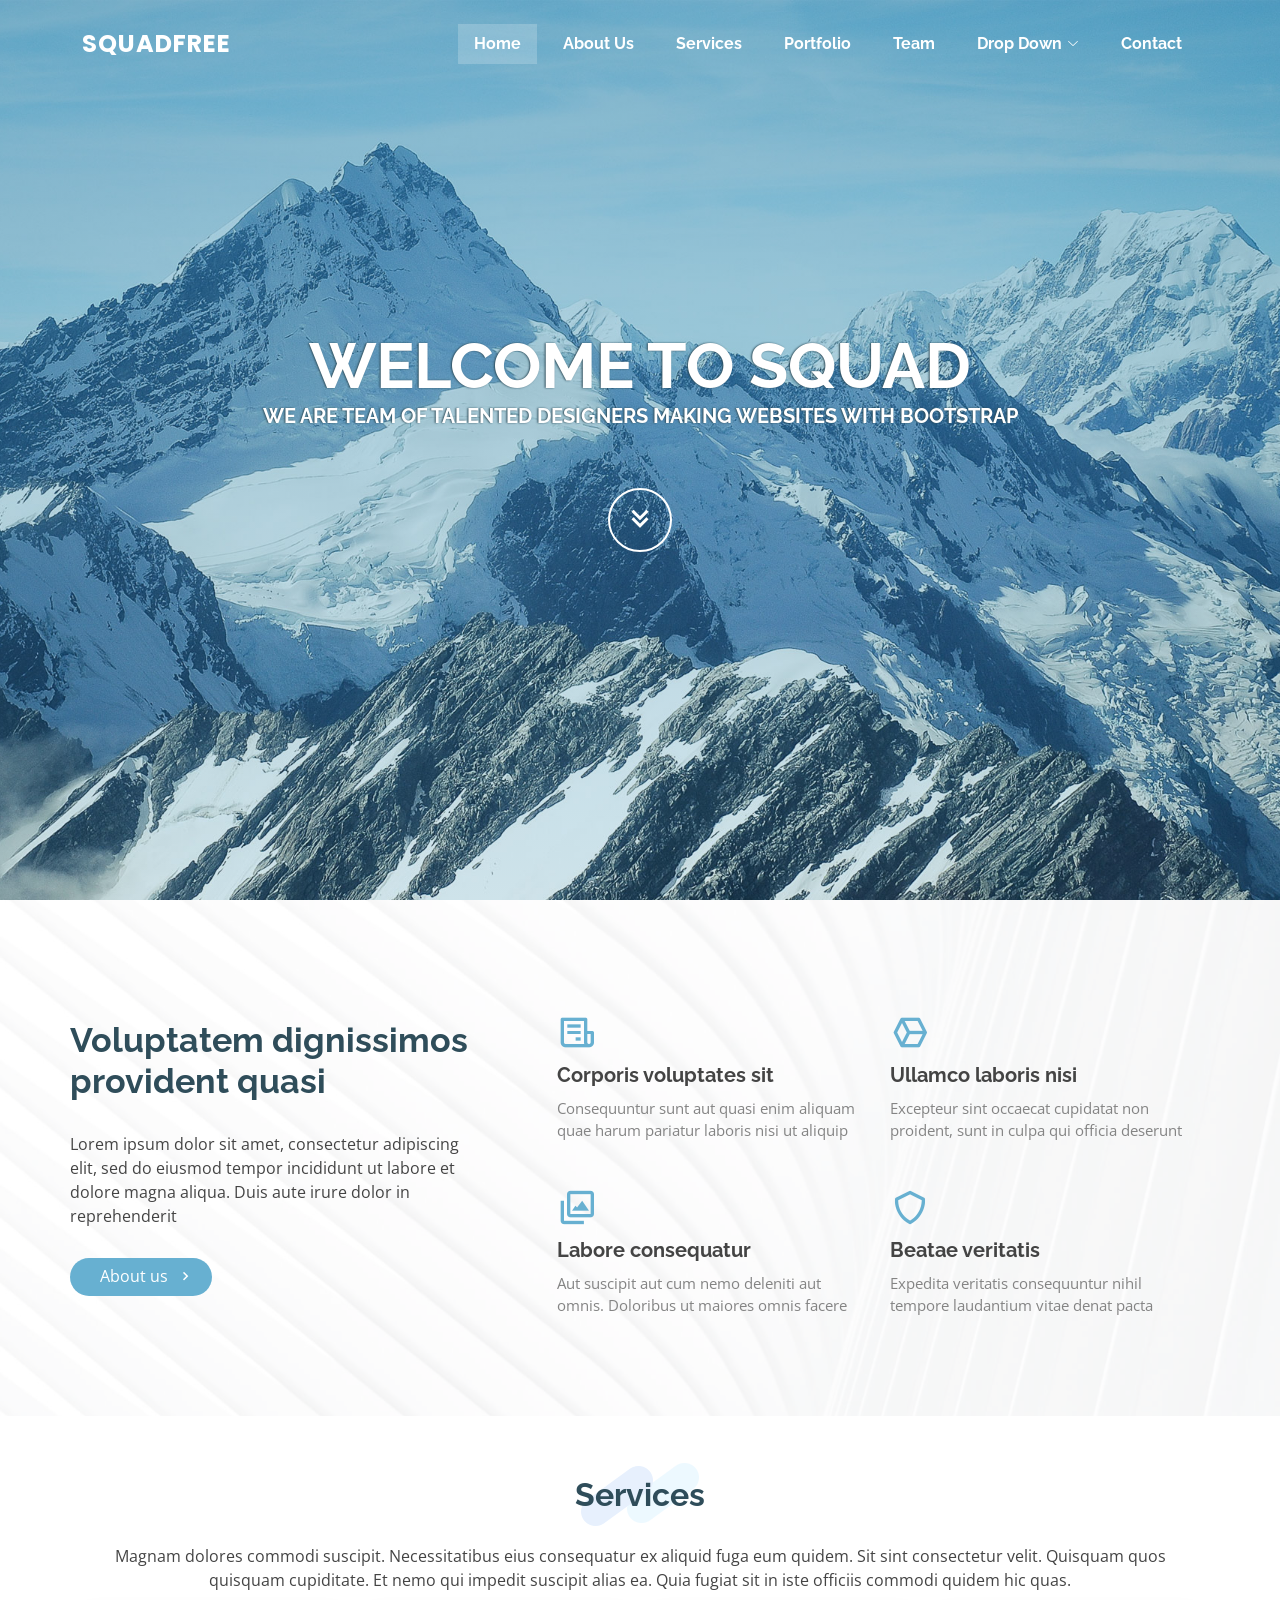
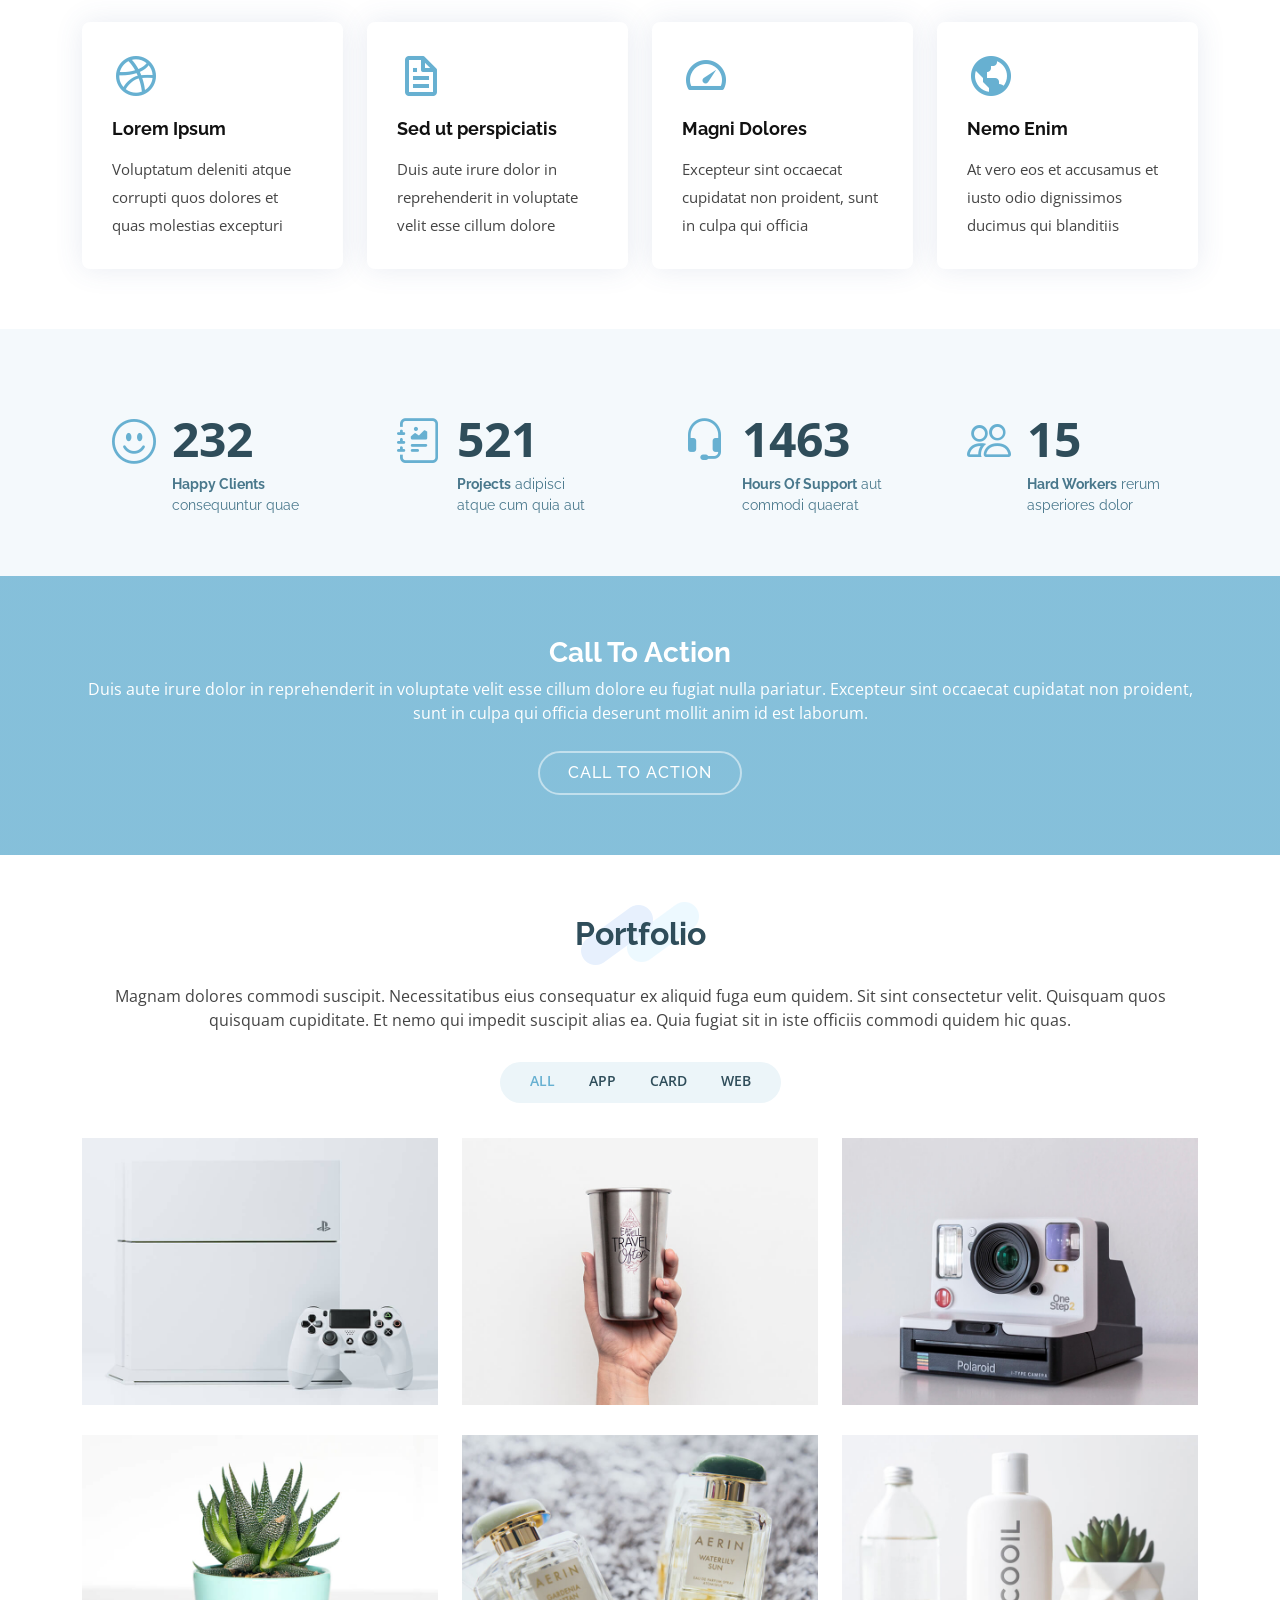
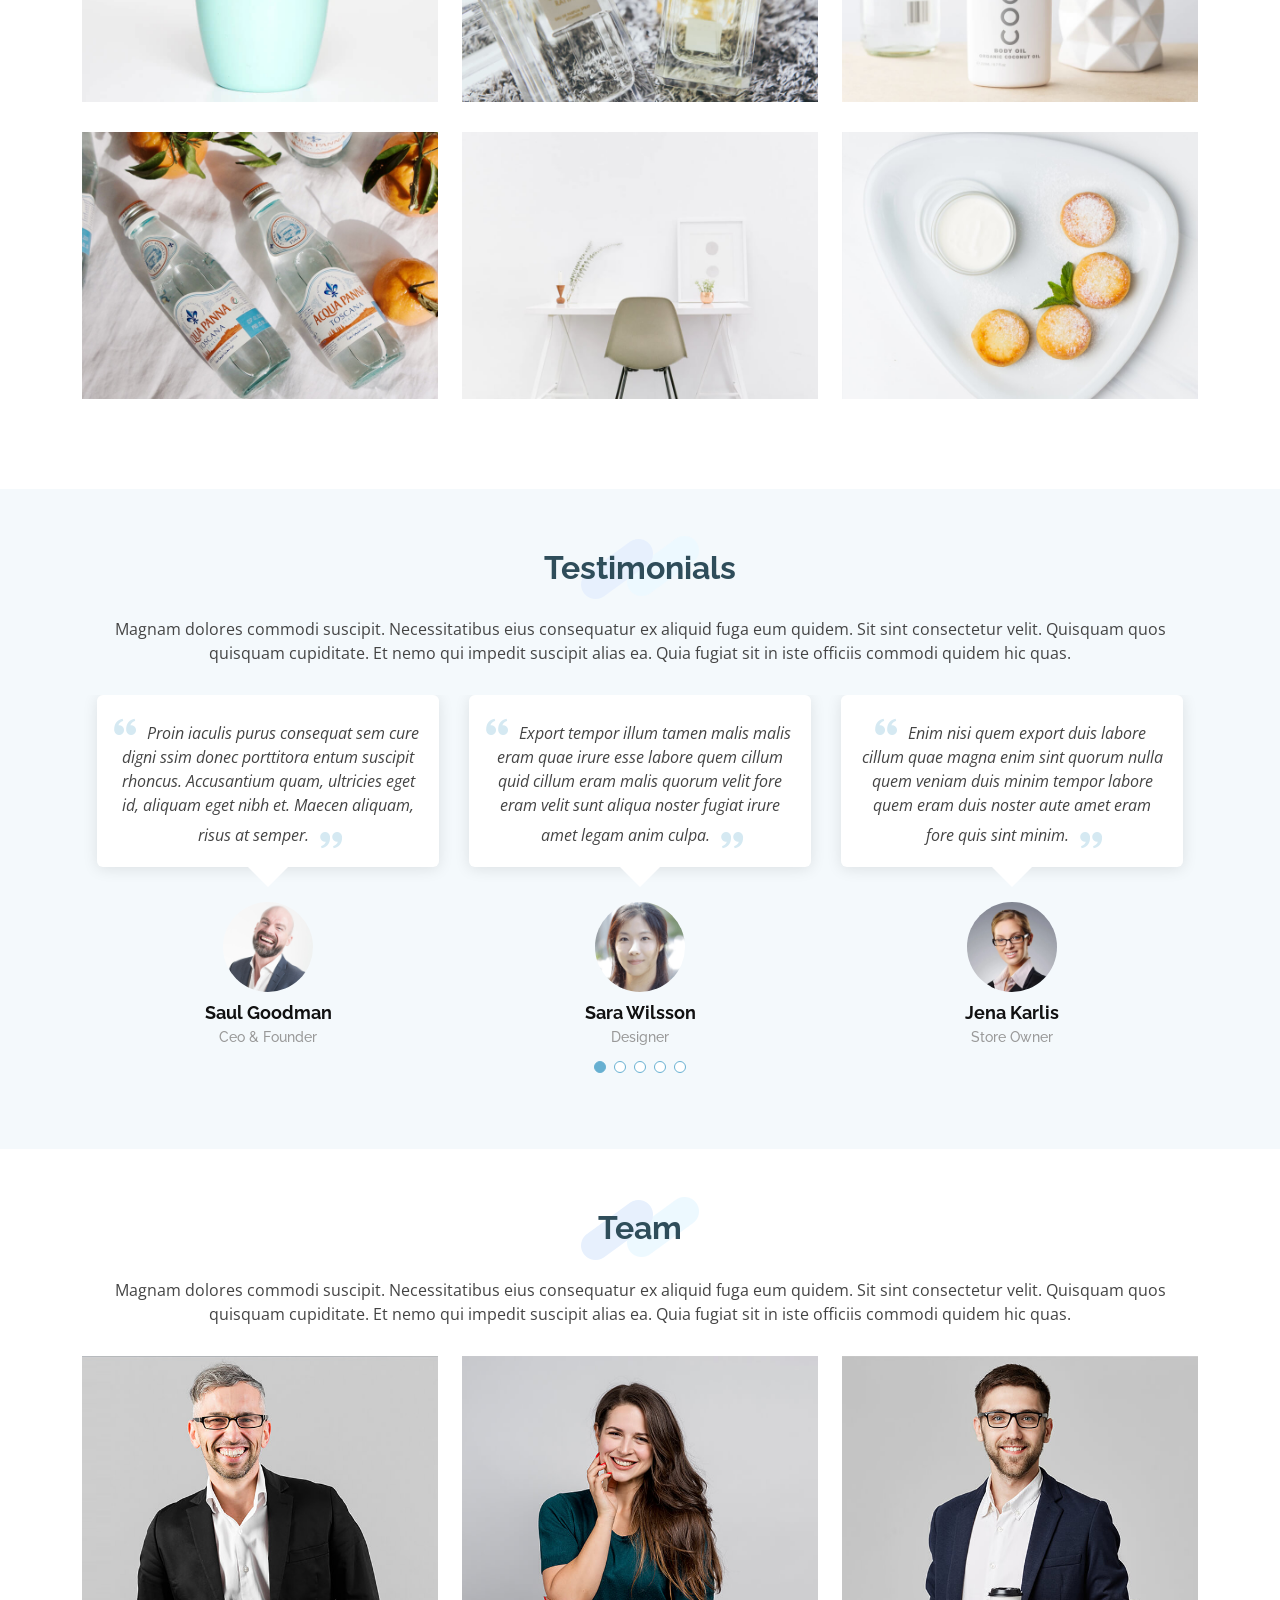
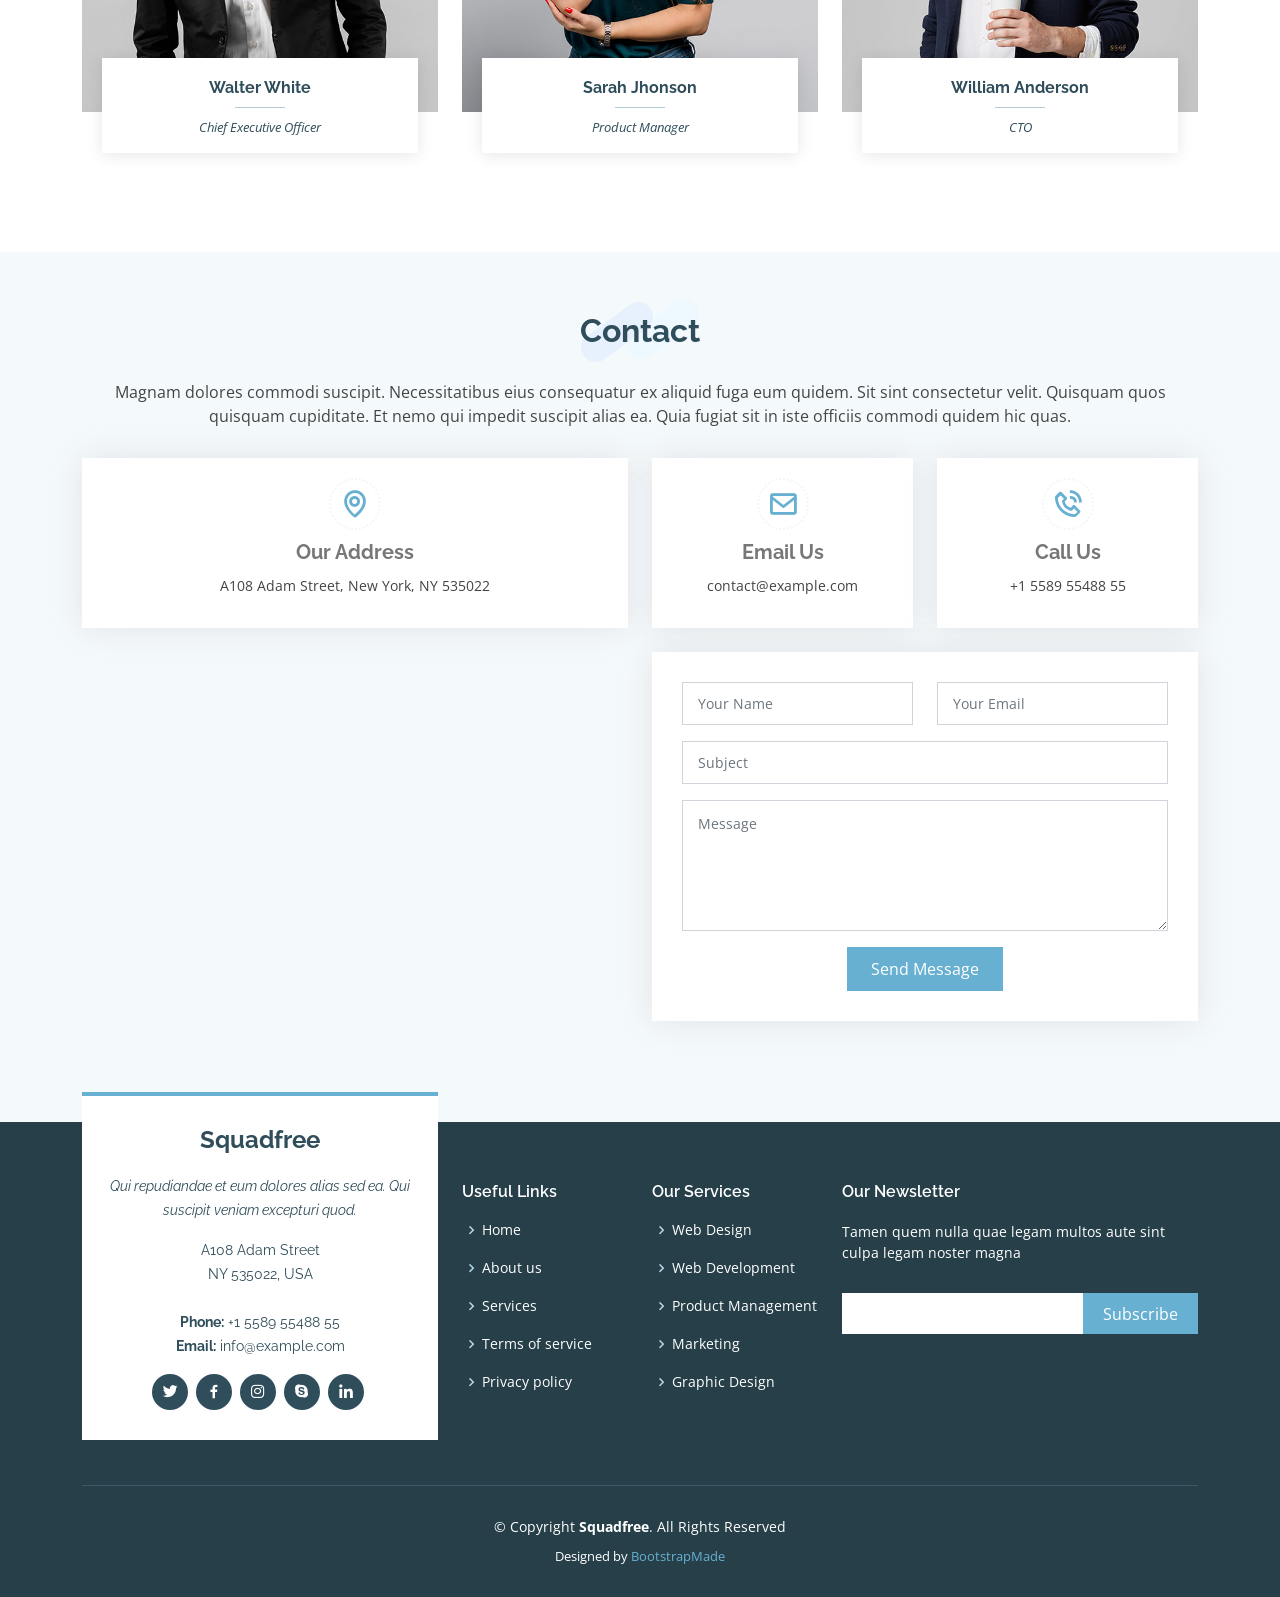
<file: resources/views/temp/index.html>
<!DOCTYPE html>
<html lang="en">

<head>
  <meta charset="utf-8">
  <meta content="width=device-width, initial-scale=1.0" name="viewport">

  <title>Squadfree Bootstrap Template - Index</title>
  <meta content="" name="description">
  <meta content="" name="keywords">

  <!-- Favicons -->
  <link href="assets/img/favicon.png" rel="icon">
  <link href="assets/img/apple-touch-icon.png" rel="apple-touch-icon">

  <!-- Google Fonts -->
  <link href="https://fonts.googleapis.com/css?family=Open+Sans:300,300i,400,400i,600,600i,700,700i|Raleway:300,300i,400,400i,500,500i,600,600i,700,700i|Poppins:300,300i,400,400i,500,500i,600,600i,700,700i" rel="stylesheet">

  <!-- Vendor CSS Files -->
  <link href="assets/vendor/aos/aos.css" rel="stylesheet">
  <link href="assets/vendor/bootstrap/css/bootstrap.min.css" rel="stylesheet">
  <link href="assets/vendor/bootstrap-icons/bootstrap-icons.css" rel="stylesheet">
  <link href="assets/vendor/boxicons/css/boxicons.min.css" rel="stylesheet">
  <link href="assets/vendor/glightbox/css/glightbox.min.css" rel="stylesheet">
  <link href="assets/vendor/swiper/swiper-bundle.min.css" rel="stylesheet">

  <!-- Template Main CSS File -->
  <link href="assets/css/style.css" rel="stylesheet">

  <!-- =======================================================
  * Template Name: Squadfree - v4.5.0
  * Template URL: https://bootstrapmade.com/squadfree-free-bootstrap-template-creative/
  * Author: BootstrapMade.com
  * License: https://bootstrapmade.com/license/
  ======================================================== -->
</head>

<body>

  <!-- ======= Header ======= -->
  <header id="header" class="fixed-top header-transparent">
    <div class="container d-flex align-items-center justify-content-between">

      <div class="logo">
        <h1 class="text-light"><a href="index.html"><span>Squadfree</span></a></h1>
        <!-- Uncomment below if you prefer to use an image logo -->
        <!-- <a href="index.html"><img src="assets/img/logo.png" alt="" class="img-fluid"></a>-->
      </div>

      <nav id="navbar" class="navbar">
        <ul>
          <li><a class="nav-link scrollto active" href="#hero">Home</a></li>
          <li><a class="nav-link scrollto" href="#about">About Us</a></li>
          <li><a class="nav-link scrollto" href="#services">Services</a></li>
          <li><a class="nav-link scrollto" href="#portfolio">Portfolio</a></li>
          <li><a class="nav-link scrollto" href="#team">Team</a></li>
          <li class="dropdown"><a href="#"><span>Drop Down</span> <i class="bi bi-chevron-down"></i></a>
            <ul>
              <li><a href="#">Drop Down 1</a></li>
              <li class="dropdown"><a href="#"><span>Deep Drop Down</span> <i class="bi bi-chevron-right"></i></a>
                <ul>
                  <li><a href="#">Deep Drop Down 1</a></li>
                  <li><a href="#">Deep Drop Down 2</a></li>
                  <li><a href="#">Deep Drop Down 3</a></li>
                  <li><a href="#">Deep Drop Down 4</a></li>
                  <li><a href="#">Deep Drop Down 5</a></li>
                </ul>
              </li>
              <li><a href="#">Drop Down 2</a></li>
              <li><a href="#">Drop Down 3</a></li>
              <li><a href="#">Drop Down 4</a></li>
            </ul>
          </li>
          <li><a class="nav-link scrollto" href="#contact">Contact</a></li>
        </ul>
        <i class="bi bi-list mobile-nav-toggle"></i>
      </nav><!-- .navbar -->

    </div>
  </header><!-- End Header -->

  <!-- ======= Hero Section ======= -->
  <section id="hero">
    <div class="hero-container" data-aos="fade-up">
      <h1>Welcome to Squad</h1>
      <h2>We are team of talented designers making websites with Bootstrap</h2>
      <a href="#about" class="btn-get-started scrollto"><i class="bx bx-chevrons-down"></i></a>
    </div>
  </section><!-- End Hero -->

  <main id="main">

    <!-- ======= About Section ======= -->
    <section id="about" class="about">
      <div class="container">

        <div class="row no-gutters">
          <div class="content col-xl-5 d-flex align-items-stretch" data-aos="fade-up">
            <div class="content">
              <h3>Voluptatem dignissimos provident quasi</h3>
              <p>
                Lorem ipsum dolor sit amet, consectetur adipiscing elit, sed do eiusmod tempor incididunt ut labore et dolore magna aliqua. Duis aute irure dolor in reprehenderit
              </p>
              <a href="#" class="about-btn">About us <i class="bx bx-chevron-right"></i></a>
            </div>
          </div>
          <div class="col-xl-7 d-flex align-items-stretch">
            <div class="icon-boxes d-flex flex-column justify-content-center">
              <div class="row">
                <div class="col-md-6 icon-box" data-aos="fade-up" data-aos-delay="100">
                  <i class="bx bx-receipt"></i>
                  <h4>Corporis voluptates sit</h4>
                  <p>Consequuntur sunt aut quasi enim aliquam quae harum pariatur laboris nisi ut aliquip</p>
                </div>
                <div class="col-md-6 icon-box" data-aos="fade-up" data-aos-delay="200">
                  <i class="bx bx-cube-alt"></i>
                  <h4>Ullamco laboris nisi</h4>
                  <p>Excepteur sint occaecat cupidatat non proident, sunt in culpa qui officia deserunt</p>
                </div>
                <div class="col-md-6 icon-box" data-aos="fade-up" data-aos-delay="300">
                  <i class="bx bx-images"></i>
                  <h4>Labore consequatur</h4>
                  <p>Aut suscipit aut cum nemo deleniti aut omnis. Doloribus ut maiores omnis facere</p>
                </div>
                <div class="col-md-6 icon-box" data-aos="fade-up" data-aos-delay="400">
                  <i class="bx bx-shield"></i>
                  <h4>Beatae veritatis</h4>
                  <p>Expedita veritatis consequuntur nihil tempore laudantium vitae denat pacta</p>
                </div>
              </div>
            </div><!-- End .content-->
          </div>
        </div>

      </div>
    </section><!-- End About Section -->

    <!-- ======= Services Section ======= -->
    <section id="services" class="services">
      <div class="container">

        <div class="section-title" data-aos="fade-in" data-aos-delay="100">
          <h2>Services</h2>
          <p>Magnam dolores commodi suscipit. Necessitatibus eius consequatur ex aliquid fuga eum quidem. Sit sint consectetur velit. Quisquam quos quisquam cupiditate. Et nemo qui impedit suscipit alias ea. Quia fugiat sit in iste officiis commodi quidem hic quas.</p>
        </div>

        <div class="row">
          <div class="col-md-6 col-lg-3 d-flex align-items-stretch mb-5 mb-lg-0">
            <div class="icon-box" data-aos="fade-up">
              <div class="icon"><i class="bx bxl-dribbble"></i></div>
              <h4 class="title"><a href="">Lorem Ipsum</a></h4>
              <p class="description">Voluptatum deleniti atque corrupti quos dolores et quas molestias excepturi</p>
            </div>
          </div>

          <div class="col-md-6 col-lg-3 d-flex align-items-stretch mb-5 mb-lg-0">
            <div class="icon-box" data-aos="fade-up" data-aos-delay="100">
              <div class="icon"><i class="bx bx-file"></i></div>
              <h4 class="title"><a href="">Sed ut perspiciatis</a></h4>
              <p class="description">Duis aute irure dolor in reprehenderit in voluptate velit esse cillum dolore</p>
            </div>
          </div>

          <div class="col-md-6 col-lg-3 d-flex align-items-stretch mb-5 mb-lg-0">
            <div class="icon-box" data-aos="fade-up" data-aos-delay="200">
              <div class="icon"><i class="bx bx-tachometer"></i></div>
              <h4 class="title"><a href="">Magni Dolores</a></h4>
              <p class="description">Excepteur sint occaecat cupidatat non proident, sunt in culpa qui officia</p>
            </div>
          </div>

          <div class="col-md-6 col-lg-3 d-flex align-items-stretch mb-5 mb-lg-0">
            <div class="icon-box" data-aos="fade-up" data-aos-delay="300">
              <div class="icon"><i class="bx bx-world"></i></div>
              <h4 class="title"><a href="">Nemo Enim</a></h4>
              <p class="description">At vero eos et accusamus et iusto odio dignissimos ducimus qui blanditiis</p>
            </div>
          </div>

        </div>

      </div>
    </section><!-- End Services Section -->

    <!-- ======= Counts Section ======= -->
    <section id="counts" class="counts  section-bg">
      <div class="container">

        <div class="row no-gutters">

          <div class="col-lg-3 col-md-6 d-md-flex align-items-md-stretch">
            <div class="count-box">
              <i class="bi bi-emoji-smile"></i>
              <span data-purecounter-start="0" data-purecounter-end="232" data-purecounter-duration="1" class="purecounter"></span>
              <p><strong>Happy Clients</strong> consequuntur quae</p>
            </div>
          </div>

          <div class="col-lg-3 col-md-6 d-md-flex align-items-md-stretch">
            <div class="count-box">
              <i class="bi bi-journal-richtext"></i>
              <span data-purecounter-start="0" data-purecounter-end="521" data-purecounter-duration="1" class="purecounter"></span>
              <p><strong>Projects</strong> adipisci atque cum quia aut</p>
            </div>
          </div>

          <div class="col-lg-3 col-md-6 d-md-flex align-items-md-stretch">
            <div class="count-box">
              <i class="bi bi-headset"></i>
              <span data-purecounter-start="0" data-purecounter-end="1463" data-purecounter-duration="1" class="purecounter"></span>
              <p><strong>Hours Of Support</strong> aut commodi quaerat</p>
            </div>
          </div>

          <div class="col-lg-3 col-md-6 d-md-flex align-items-md-stretch">
            <div class="count-box">
              <i class="bi bi-people"></i>
              <span data-purecounter-start="0" data-purecounter-end="15" data-purecounter-duration="1" class="purecounter"></span>
              <p><strong>Hard Workers</strong> rerum asperiores dolor</p>
            </div>
          </div>

        </div>

      </div>
    </section><!-- End Counts Section -->

    <!-- ======= Cta Section ======= -->
    <section id="cta" class="cta">
      <div class="container" data-aos="zoom-in">

        <div class="text-center">
          <h3>Call To Action</h3>
          <p> Duis aute irure dolor in reprehenderit in voluptate velit esse cillum dolore eu fugiat nulla pariatur. Excepteur sint occaecat cupidatat non proident, sunt in culpa qui officia deserunt mollit anim id est laborum.</p>
          <a class="cta-btn" href="#">Call To Action</a>
        </div>

      </div>
    </section><!-- End Cta Section -->

    <!-- ======= Portfolio Section ======= -->
    <section id="portfolio" class="portfolio">
      <div class="container">

        <div class="section-title" data-aos="fade-in" data-aos-delay="100">
          <h2>Portfolio</h2>
          <p>Magnam dolores commodi suscipit. Necessitatibus eius consequatur ex aliquid fuga eum quidem. Sit sint consectetur velit. Quisquam quos quisquam cupiditate. Et nemo qui impedit suscipit alias ea. Quia fugiat sit in iste officiis commodi quidem hic quas.</p>
        </div>

        <div class="row" data-aos="fade-in">
          <div class="col-lg-12 d-flex justify-content-center">
            <ul id="portfolio-flters">
              <li data-filter="*" class="filter-active">All</li>
              <li data-filter=".filter-app">App</li>
              <li data-filter=".filter-card">Card</li>
              <li data-filter=".filter-web">Web</li>
            </ul>
          </div>
        </div>

        <div class="row portfolio-container" data-aos="fade-up">

          <div class="col-lg-4 col-md-6 portfolio-item filter-app">
            <div class="portfolio-wrap">
              <img src="assets/img/portfolio/portfolio-1.jpg" class="img-fluid" alt="">
              <div class="portfolio-links">
                <a href="assets/img/portfolio/portfolio-1.jpg" data-gallery="portfolioGallery" class="portfolio-lightbox" title="App 1"><i class="bx bx-plus"></i></a>
                <a href="portfolio-details.html" title="More Details"><i class="bx bx-link"></i></a>
              </div>
            </div>
          </div>

          <div class="col-lg-4 col-md-6 portfolio-item filter-web">
            <div class="portfolio-wrap">
              <img src="assets/img/portfolio/portfolio-2.jpg" class="img-fluid" alt="">
              <div class="portfolio-links">
                <a href="assets/img/portfolio/portfolio-2.jpg" data-gallery="portfolioGallery" class="portfolio-lightbox" title="Web 3"><i class="bx bx-plus"></i></a>
                <a href="portfolio-details.html" title="More Details"><i class="bx bx-link"></i></a>
              </div>
            </div>
          </div>

          <div class="col-lg-4 col-md-6 portfolio-item filter-app">
            <div class="portfolio-wrap">
              <img src="assets/img/portfolio/portfolio-3.jpg" class="img-fluid" alt="">
              <div class="portfolio-links">
                <a href="assets/img/portfolio/portfolio-3.jpg" data-gallery="portfolioGallery" class="portfolio-lightbox" title="App 2"><i class="bx bx-plus"></i></a>
                <a href="portfolio-details.html" title="More Details"><i class="bx bx-link"></i></a>
              </div>
            </div>
          </div>

          <div class="col-lg-4 col-md-6 portfolio-item filter-card">
            <div class="portfolio-wrap">
              <img src="assets/img/portfolio/portfolio-4.jpg" class="img-fluid" alt="">
              <div class="portfolio-links">
                <a href="assets/img/portfolio/portfolio-4.jpg" data-gallery="portfolioGallery" class="portfolio-lightbox" title="Card 2"><i class="bx bx-plus"></i></a>
                <a href="portfolio-details.html" title="More Details"><i class="bx bx-link"></i></a>
              </div>
            </div>
          </div>

          <div class="col-lg-4 col-md-6 portfolio-item filter-web">
            <div class="portfolio-wrap">
              <img src="assets/img/portfolio/portfolio-5.jpg" class="img-fluid" alt="">
              <div class="portfolio-links">
                <a href="assets/img/portfolio/portfolio-5.jpg" data-gallery="portfolioGallery" class="portfolio-lightbox" title="Web 2"><i class="bx bx-plus"></i></a>
                <a href="portfolio-details.html" title="More Details"><i class="bx bx-link"></i></a>
              </div>
            </div>
          </div>

          <div class="col-lg-4 col-md-6 portfolio-item filter-app">
            <div class="portfolio-wrap">
              <img src="assets/img/portfolio/portfolio-6.jpg" class="img-fluid" alt="">
              <div class="portfolio-links">
                <a href="assets/img/portfolio/portfolio-6.jpg" data-gallery="portfolioGallery" class="portfolio-lightbox" title="App 3"><i class="bx bx-plus"></i></a>
                <a href="portfolio-details.html" title="More Details"><i class="bx bx-link"></i></a>
              </div>
            </div>
          </div>

          <div class="col-lg-4 col-md-6 portfolio-item filter-card">
            <div class="portfolio-wrap">
              <img src="assets/img/portfolio/portfolio-7.jpg" class="img-fluid" alt="">
              <div class="portfolio-links">
                <a href="assets/img/portfolio/portfolio-7.jpg" data-gallery="portfolioGallery" class="portfolio-lightbox" title="Card 1"><i class="bx bx-plus"></i></a>
                <a href="portfolio-details.html" title="More Details"><i class="bx bx-link"></i></a>
              </div>
            </div>
          </div>

          <div class="col-lg-4 col-md-6 portfolio-item filter-card">
            <div class="portfolio-wrap">
              <img src="assets/img/portfolio/portfolio-8.jpg" class="img-fluid" alt="">
              <div class="portfolio-links">
                <a href="assets/img/portfolio/portfolio-8.jpg" data-gallery="portfolioGallery" class="portfolio-lightbox" title="Card 3"><i class="bx bx-plus"></i></a>
                <a href="portfolio-details.html" title="More Details"><i class="bx bx-link"></i></a>
              </div>
            </div>
          </div>

          <div class="col-lg-4 col-md-6 portfolio-item filter-web">
            <div class="portfolio-wrap">
              <img src="assets/img/portfolio/portfolio-9.jpg" class="img-fluid" alt="">
              <div class="portfolio-links">
                <a href="assets/img/portfolio/portfolio-9.jpg" data-gallery="portfolioGallery" class="portfolio-lightbox" title="Web 3"><i class="bx bx-plus"></i></a>
                <a href="portfolio-details.html" title="More Details"><i class="bx bx-link"></i></a>
              </div>
            </div>
          </div>

        </div>

      </div>
    </section><!-- End Portfolio Section -->

    <!-- ======= Testimonials Section ======= -->
    <section id="testimonials" class="testimonials section-bg">
      <div class="container">

        <div class="section-title" data-aos="fade-in" data-aos-delay="100">
          <h2>Testimonials</h2>
          <p>Magnam dolores commodi suscipit. Necessitatibus eius consequatur ex aliquid fuga eum quidem. Sit sint consectetur velit. Quisquam quos quisquam cupiditate. Et nemo qui impedit suscipit alias ea. Quia fugiat sit in iste officiis commodi quidem hic quas.</p>
        </div>

        <div class="testimonials-slider swiper" data-aos="fade-up" data-aos-delay="100">
          <div class="swiper-wrapper">

            <div class="swiper-slide">
              <div class="testimonial-item">
                <p>
                  <i class="bx bxs-quote-alt-left quote-icon-left"></i>
                  Proin iaculis purus consequat sem cure digni ssim donec porttitora entum suscipit rhoncus. Accusantium quam, ultricies eget id, aliquam eget nibh et. Maecen aliquam, risus at semper.
                  <i class="bx bxs-quote-alt-right quote-icon-right"></i>
                </p>
                <img src="assets/img/testimonials/testimonials-1.jpg" class="testimonial-img" alt="">
                <h3>Saul Goodman</h3>
                <h4>Ceo &amp; Founder</h4>
              </div>
            </div><!-- End testimonial item -->

            <div class="swiper-slide">
              <div class="testimonial-item">
                <p>
                  <i class="bx bxs-quote-alt-left quote-icon-left"></i>
                  Export tempor illum tamen malis malis eram quae irure esse labore quem cillum quid cillum eram malis quorum velit fore eram velit sunt aliqua noster fugiat irure amet legam anim culpa.
                  <i class="bx bxs-quote-alt-right quote-icon-right"></i>
                </p>
                <img src="assets/img/testimonials/testimonials-2.jpg" class="testimonial-img" alt="">
                <h3>Sara Wilsson</h3>
                <h4>Designer</h4>
              </div>
            </div><!-- End testimonial item -->

            <div class="swiper-slide">
              <div class="testimonial-item">
                <p>
                  <i class="bx bxs-quote-alt-left quote-icon-left"></i>
                  Enim nisi quem export duis labore cillum quae magna enim sint quorum nulla quem veniam duis minim tempor labore quem eram duis noster aute amet eram fore quis sint minim.
                  <i class="bx bxs-quote-alt-right quote-icon-right"></i>
                </p>
                <img src="assets/img/testimonials/testimonials-3.jpg" class="testimonial-img" alt="">
                <h3>Jena Karlis</h3>
                <h4>Store Owner</h4>
              </div>
            </div><!-- End testimonial item -->

            <div class="swiper-slide">
              <div class="testimonial-item">
                <p>
                  <i class="bx bxs-quote-alt-left quote-icon-left"></i>
                  Fugiat enim eram quae cillum dolore dolor amet nulla culpa multos export minim fugiat minim velit minim dolor enim duis veniam ipsum anim magna sunt elit fore quem dolore labore illum veniam.
                  <i class="bx bxs-quote-alt-right quote-icon-right"></i>
                </p>
                <img src="assets/img/testimonials/testimonials-4.jpg" class="testimonial-img" alt="">
                <h3>Matt Brandon</h3>
                <h4>Freelancer</h4>
              </div>
            </div><!-- End testimonial item -->

            <div class="swiper-slide">
              <div class="testimonial-item">
                <p>
                  <i class="bx bxs-quote-alt-left quote-icon-left"></i>
                  Quis quorum aliqua sint quem legam fore sunt eram irure aliqua veniam tempor noster veniam enim culpa labore duis sunt culpa nulla illum cillum fugiat legam esse veniam culpa fore nisi cillum quid.
                  <i class="bx bxs-quote-alt-right quote-icon-right"></i>
                </p>
                <img src="assets/img/testimonials/testimonials-5.jpg" class="testimonial-img" alt="">
                <h3>John Larson</h3>
                <h4>Entrepreneur</h4>
              </div>
            </div><!-- End testimonial item -->

          </div>
          <div class="swiper-pagination"></div>
        </div>

      </div>
    </section><!-- End Testimonials Section -->

    <!-- ======= Team Section ======= -->
    <section id="team" class="team">
      <div class="container">

        <div class="section-title" data-aos="fade-in" data-aos-delay="100">
          <h2>Team</h2>
          <p>Magnam dolores commodi suscipit. Necessitatibus eius consequatur ex aliquid fuga eum quidem. Sit sint consectetur velit. Quisquam quos quisquam cupiditate. Et nemo qui impedit suscipit alias ea. Quia fugiat sit in iste officiis commodi quidem hic quas.</p>
        </div>

        <div class="row">

          <div class="col-lg-4 col-md-6">
            <div class="member" data-aos="fade-up">
              <div class="pic"><img src="assets/img/team/team-1.jpg" class="img-fluid" alt=""></div>
              <div class="member-info">
                <h4>Walter White</h4>
                <span>Chief Executive Officer</span>
                <div class="social">
                  <a href=""><i class="bi bi-twitter"></i></a>
                  <a href=""><i class="bi bi-facebook"></i></a>
                  <a href=""><i class="bi bi-instagram"></i></a>
                  <a href=""><i class="bi bi-linkedin"></i></a>
                </div>
              </div>
            </div>
          </div>

          <div class="col-lg-4 col-md-6">
            <div class="member" data-aos="fade-up" data-aos-delay="150">
              <div class="pic"><img src="assets/img/team/team-2.jpg" class="img-fluid" alt=""></div>
              <div class="member-info">
                <h4>Sarah Jhonson</h4>
                <span>Product Manager</span>
                <div class="social">
                  <a href=""><i class="bi bi-twitter"></i></a>
                  <a href=""><i class="bi bi-facebook"></i></a>
                  <a href=""><i class="bi bi-instagram"></i></a>
                  <a href=""><i class="bi bi-linkedin"></i></a>
                </div>
              </div>
            </div>
          </div>

          <div class="col-lg-4 col-md-6">
            <div class="member" data-aos="fade-up" data-aos-delay="300">
              <div class="pic"><img src="assets/img/team/team-3.jpg" class="img-fluid" alt=""></div>
              <div class="member-info">
                <h4>William Anderson</h4>
                <span>CTO</span>
                <div class="social">
                  <a href=""><i class="bi bi-twitter"></i></a>
                  <a href=""><i class="bi bi-facebook"></i></a>
                  <a href=""><i class="bi bi-instagram"></i></a>
                  <a href=""><i class="bi bi-linkedin"></i></a>
                </div>
              </div>
            </div>
          </div>

        </div>

      </div>
    </section><!-- End Team Section -->

    <!-- ======= Contact Section ======= -->
    <section id="contact" class="contact section-bg">
      <div class="container" data-aos="fade-up">

        <div class="section-title">
          <h2>Contact</h2>
          <p>Magnam dolores commodi suscipit. Necessitatibus eius consequatur ex aliquid fuga eum quidem. Sit sint consectetur velit. Quisquam quos quisquam cupiditate. Et nemo qui impedit suscipit alias ea. Quia fugiat sit in iste officiis commodi quidem hic quas.</p>
        </div>

        <div class="row">
          <div class="col-lg-6">
            <div class="info-box mb-4">
              <i class="bx bx-map"></i>
              <h3>Our Address</h3>
              <p>A108 Adam Street, New York, NY 535022</p>
            </div>
          </div>

          <div class="col-lg-3 col-md-6">
            <div class="info-box  mb-4">
              <i class="bx bx-envelope"></i>
              <h3>Email Us</h3>
              <p>contact@example.com</p>
            </div>
          </div>

          <div class="col-lg-3 col-md-6">
            <div class="info-box  mb-4">
              <i class="bx bx-phone-call"></i>
              <h3>Call Us</h3>
              <p>+1 5589 55488 55</p>
            </div>
          </div>

        </div>

        <div class="row">

          <div class="col-lg-6 ">
            <iframe class="mb-4 mb-lg-0" src="https://www.google.com/maps/embed?pb=!1m14!1m8!1m3!1d12097.433213460943!2d-74.0062269!3d40.7101282!3m2!1i1024!2i768!4f13.1!3m3!1m2!1s0x0%3A0xb89d1fe6bc499443!2sDowntown+Conference+Center!5e0!3m2!1smk!2sbg!4v1539943755621" frameborder="0" style="border:0; width: 100%; height: 384px;" allowfullscreen></iframe>
          </div>

          <div class="col-lg-6">
            <form action="forms/contact.php" method="post" role="form" class="php-email-form">
              <div class="row">
                <div class="col-md-6 form-group">
                  <input type="text" name="name" class="form-control" id="name" placeholder="Your Name" required>
                </div>
                <div class="col-md-6 form-group mt-3 mt-md-0">
                  <input type="email" class="form-control" name="email" id="email" placeholder="Your Email" required>
                </div>
              </div>
              <div class="form-group mt-3">
                <input type="text" class="form-control" name="subject" id="subject" placeholder="Subject" required>
              </div>
              <div class="form-group mt-3">
                <textarea class="form-control" name="message" rows="5" placeholder="Message" required></textarea>
              </div>
              <div class="my-3">
                <div class="loading">Loading</div>
                <div class="error-message"></div>
                <div class="sent-message">Your message has been sent. Thank you!</div>
              </div>
              <div class="text-center"><button type="submit">Send Message</button></div>
            </form>
          </div>

        </div>

      </div>
    </section><!-- End Contact Section -->

  </main><!-- End #main -->

  <!-- ======= Footer ======= -->
  <footer id="footer">
    <div class="footer-top">
      <div class="container">
        <div class="row">

          <div class="col-lg-4 col-md-6">
            <div class="footer-info">
              <h3>Squadfree</h3>
              <p class="pb-3"><em>Qui repudiandae et eum dolores alias sed ea. Qui suscipit veniam excepturi quod.</em></p>
              <p>
                A108 Adam Street <br>
                NY 535022, USA<br><br>
                <strong>Phone:</strong> +1 5589 55488 55<br>
                <strong>Email:</strong> info@example.com<br>
              </p>
              <div class="social-links mt-3">
                <a href="#" class="twitter"><i class="bx bxl-twitter"></i></a>
                <a href="#" class="facebook"><i class="bx bxl-facebook"></i></a>
                <a href="#" class="instagram"><i class="bx bxl-instagram"></i></a>
                <a href="#" class="google-plus"><i class="bx bxl-skype"></i></a>
                <a href="#" class="linkedin"><i class="bx bxl-linkedin"></i></a>
              </div>
            </div>
          </div>

          <div class="col-lg-2 col-md-6 footer-links">
            <h4>Useful Links</h4>
            <ul>
              <li><i class="bx bx-chevron-right"></i> <a href="#">Home</a></li>
              <li><i class="bx bx-chevron-right"></i> <a href="#">About us</a></li>
              <li><i class="bx bx-chevron-right"></i> <a href="#">Services</a></li>
              <li><i class="bx bx-chevron-right"></i> <a href="#">Terms of service</a></li>
              <li><i class="bx bx-chevron-right"></i> <a href="#">Privacy policy</a></li>
            </ul>
          </div>

          <div class="col-lg-2 col-md-6 footer-links">
            <h4>Our Services</h4>
            <ul>
              <li><i class="bx bx-chevron-right"></i> <a href="#">Web Design</a></li>
              <li><i class="bx bx-chevron-right"></i> <a href="#">Web Development</a></li>
              <li><i class="bx bx-chevron-right"></i> <a href="#">Product Management</a></li>
              <li><i class="bx bx-chevron-right"></i> <a href="#">Marketing</a></li>
              <li><i class="bx bx-chevron-right"></i> <a href="#">Graphic Design</a></li>
            </ul>
          </div>

          <div class="col-lg-4 col-md-6 footer-newsletter">
            <h4>Our Newsletter</h4>
            <p>Tamen quem nulla quae legam multos aute sint culpa legam noster magna</p>
            <form action="" method="post">
              <input type="email" name="email"><input type="submit" value="Subscribe">
            </form>

          </div>

        </div>
      </div>
    </div>

    <div class="container">
      <div class="copyright">
        &copy; Copyright <strong><span>Squadfree</span></strong>. All Rights Reserved
      </div>
      <div class="credits">
        <!-- All the links in the footer should remain intact. -->
        <!-- You can delete the links only if you purchased the pro version. -->
        <!-- Licensing information: https://bootstrapmade.com/license/ -->
        <!-- Purchase the pro version with working PHP/AJAX contact form: https://bootstrapmade.com/squadfree-free-bootstrap-template-creative/ -->
        Designed by <a href="https://bootstrapmade.com/">BootstrapMade</a>
      </div>
    </div>
  </footer><!-- End Footer -->

  <a href="#" class="back-to-top d-flex align-items-center justify-content-center"><i class="bi bi-arrow-up-short"></i></a>

  <!-- Vendor JS Files -->
  <script src="assets/vendor/aos/aos.js"></script>
  <script src="assets/vendor/bootstrap/js/bootstrap.bundle.min.js"></script>
  <script src="assets/vendor/glightbox/js/glightbox.min.js"></script>
  <script src="assets/vendor/isotope-layout/isotope.pkgd.min.js"></script>
  <script src="assets/vendor/php-email-form/validate.js"></script>
  <script src="assets/vendor/purecounter/purecounter.js"></script>
  <script src="assets/vendor/swiper/swiper-bundle.min.js"></script>

  <!-- Template Main JS File -->
  <script src="assets/js/main.js"></script>

</body>

</html>
</file>
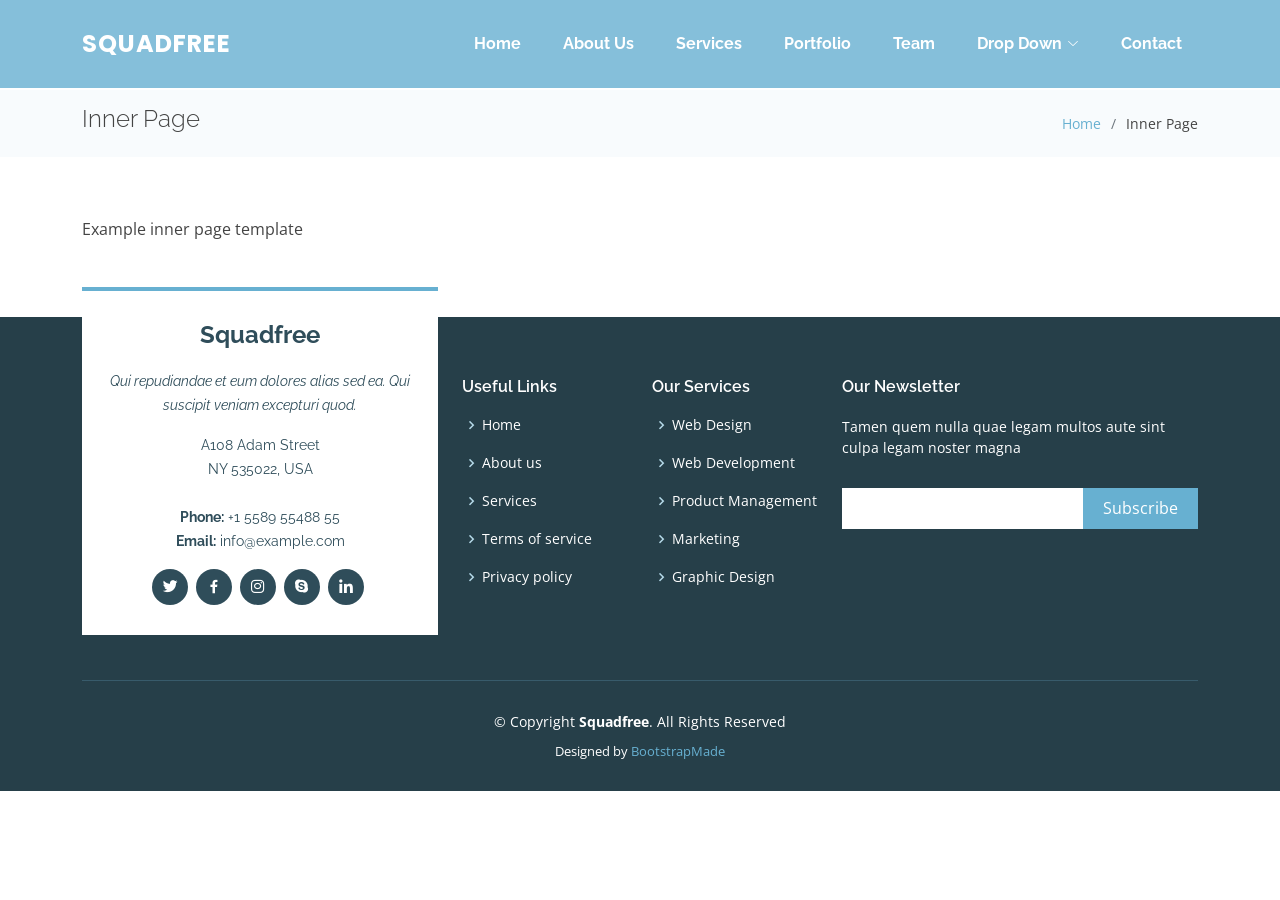
<file: resources/views/temp/inner-page.html>
<!DOCTYPE html>
<html lang="en">

<head>
  <meta charset="utf-8">
  <meta content="width=device-width, initial-scale=1.0" name="viewport">

  <title>Inner Page - Squadfree Bootstrap Template</title>
  <meta content="" name="description">
  <meta content="" name="keywords">

  <!-- Favicons -->
  <link href="assets/img/favicon.png" rel="icon">
  <link href="assets/img/apple-touch-icon.png" rel="apple-touch-icon">

  <!-- Google Fonts -->
  <link href="https://fonts.googleapis.com/css?family=Open+Sans:300,300i,400,400i,600,600i,700,700i|Raleway:300,300i,400,400i,500,500i,600,600i,700,700i|Poppins:300,300i,400,400i,500,500i,600,600i,700,700i" rel="stylesheet">

  <!-- Vendor CSS Files -->
  <link href="assets/vendor/aos/aos.css" rel="stylesheet">
  <link href="assets/vendor/bootstrap/css/bootstrap.min.css" rel="stylesheet">
  <link href="assets/vendor/bootstrap-icons/bootstrap-icons.css" rel="stylesheet">
  <link href="assets/vendor/boxicons/css/boxicons.min.css" rel="stylesheet">
  <link href="assets/vendor/glightbox/css/glightbox.min.css" rel="stylesheet">
  <link href="assets/vendor/swiper/swiper-bundle.min.css" rel="stylesheet">

  <!-- Template Main CSS File -->
  <link href="assets/css/style.css" rel="stylesheet">

  <!-- =======================================================
  * Template Name: Squadfree - v4.5.0
  * Template URL: https://bootstrapmade.com/squadfree-free-bootstrap-template-creative/
  * Author: BootstrapMade.com
  * License: https://bootstrapmade.com/license/
  ======================================================== -->
</head>

<body>

  <!-- ======= Header ======= -->
  <header id="header" class="fixed-top ">
    <div class="container d-flex align-items-center justify-content-between">

      <div class="logo">
        <h1 class="text-light"><a href="index.html"><span>Squadfree</span></a></h1>
        <!-- Uncomment below if you prefer to use an image logo -->
        <!-- <a href="index.html"><img src="assets/img/logo.png" alt="" class="img-fluid"></a>-->
      </div>

      <nav id="navbar" class="navbar">
        <ul>
          <li><a class="nav-link scrollto " href="#hero">Home</a></li>
          <li><a class="nav-link scrollto" href="#about">About Us</a></li>
          <li><a class="nav-link scrollto" href="#services">Services</a></li>
          <li><a class="nav-link scrollto" href="#portfolio">Portfolio</a></li>
          <li><a class="nav-link scrollto" href="#team">Team</a></li>
          <li class="dropdown"><a href="#"><span>Drop Down</span> <i class="bi bi-chevron-down"></i></a>
            <ul>
              <li><a href="#">Drop Down 1</a></li>
              <li class="dropdown"><a href="#"><span>Deep Drop Down</span> <i class="bi bi-chevron-right"></i></a>
                <ul>
                  <li><a href="#">Deep Drop Down 1</a></li>
                  <li><a href="#">Deep Drop Down 2</a></li>
                  <li><a href="#">Deep Drop Down 3</a></li>
                  <li><a href="#">Deep Drop Down 4</a></li>
                  <li><a href="#">Deep Drop Down 5</a></li>
                </ul>
              </li>
              <li><a href="#">Drop Down 2</a></li>
              <li><a href="#">Drop Down 3</a></li>
              <li><a href="#">Drop Down 4</a></li>
            </ul>
          </li>
          <li><a class="nav-link scrollto" href="#contact">Contact</a></li>
        </ul>
        <i class="bi bi-list mobile-nav-toggle"></i>
      </nav><!-- .navbar -->

    </div>
  </header><!-- End Header -->

  <main id="main">

    <!-- ======= Breadcrumbs Section ======= -->
    <section class="breadcrumbs">
      <div class="container">

        <div class="d-flex justify-content-between align-items-center">
          <h2>Inner Page</h2>
          <ol>
            <li><a href="index.html">Home</a></li>
            <li>Inner Page</li>
          </ol>
        </div>

      </div>
    </section><!-- End Breadcrumbs Section -->

    <section class="inner-page">
      <div class="container">
        <p>
          Example inner page template
        </p>
      </div>
    </section>

  </main><!-- End #main -->

  <!-- ======= Footer ======= -->
  <footer id="footer">
    <div class="footer-top">
      <div class="container">
        <div class="row">

          <div class="col-lg-4 col-md-6">
            <div class="footer-info">
              <h3>Squadfree</h3>
              <p class="pb-3"><em>Qui repudiandae et eum dolores alias sed ea. Qui suscipit veniam excepturi quod.</em></p>
              <p>
                A108 Adam Street <br>
                NY 535022, USA<br><br>
                <strong>Phone:</strong> +1 5589 55488 55<br>
                <strong>Email:</strong> info@example.com<br>
              </p>
              <div class="social-links mt-3">
                <a href="#" class="twitter"><i class="bx bxl-twitter"></i></a>
                <a href="#" class="facebook"><i class="bx bxl-facebook"></i></a>
                <a href="#" class="instagram"><i class="bx bxl-instagram"></i></a>
                <a href="#" class="google-plus"><i class="bx bxl-skype"></i></a>
                <a href="#" class="linkedin"><i class="bx bxl-linkedin"></i></a>
              </div>
            </div>
          </div>

          <div class="col-lg-2 col-md-6 footer-links">
            <h4>Useful Links</h4>
            <ul>
              <li><i class="bx bx-chevron-right"></i> <a href="#">Home</a></li>
              <li><i class="bx bx-chevron-right"></i> <a href="#">About us</a></li>
              <li><i class="bx bx-chevron-right"></i> <a href="#">Services</a></li>
              <li><i class="bx bx-chevron-right"></i> <a href="#">Terms of service</a></li>
              <li><i class="bx bx-chevron-right"></i> <a href="#">Privacy policy</a></li>
            </ul>
          </div>

          <div class="col-lg-2 col-md-6 footer-links">
            <h4>Our Services</h4>
            <ul>
              <li><i class="bx bx-chevron-right"></i> <a href="#">Web Design</a></li>
              <li><i class="bx bx-chevron-right"></i> <a href="#">Web Development</a></li>
              <li><i class="bx bx-chevron-right"></i> <a href="#">Product Management</a></li>
              <li><i class="bx bx-chevron-right"></i> <a href="#">Marketing</a></li>
              <li><i class="bx bx-chevron-right"></i> <a href="#">Graphic Design</a></li>
            </ul>
          </div>

          <div class="col-lg-4 col-md-6 footer-newsletter">
            <h4>Our Newsletter</h4>
            <p>Tamen quem nulla quae legam multos aute sint culpa legam noster magna</p>
            <form action="" method="post">
              <input type="email" name="email"><input type="submit" value="Subscribe">
            </form>

          </div>

        </div>
      </div>
    </div>

    <div class="container">
      <div class="copyright">
        &copy; Copyright <strong><span>Squadfree</span></strong>. All Rights Reserved
      </div>
      <div class="credits">
        <!-- All the links in the footer should remain intact. -->
        <!-- You can delete the links only if you purchased the pro version. -->
        <!-- Licensing information: https://bootstrapmade.com/license/ -->
        <!-- Purchase the pro version with working PHP/AJAX contact form: https://bootstrapmade.com/squadfree-free-bootstrap-template-creative/ -->
        Designed by <a href="https://bootstrapmade.com/">BootstrapMade</a>
      </div>
    </div>
  </footer><!-- End Footer -->

  <a href="#" class="back-to-top d-flex align-items-center justify-content-center"><i class="bi bi-arrow-up-short"></i></a>

  <!-- Vendor JS Files -->
  <script src="assets/vendor/aos/aos.js"></script>
  <script src="assets/vendor/bootstrap/js/bootstrap.bundle.min.js"></script>
  <script src="assets/vendor/glightbox/js/glightbox.min.js"></script>
  <script src="assets/vendor/isotope-layout/isotope.pkgd.min.js"></script>
  <script src="assets/vendor/php-email-form/validate.js"></script>
  <script src="assets/vendor/purecounter/purecounter.js"></script>
  <script src="assets/vendor/swiper/swiper-bundle.min.js"></script>

  <!-- Template Main JS File -->
  <script src="assets/js/main.js"></script>

</body>

</html>
</file>
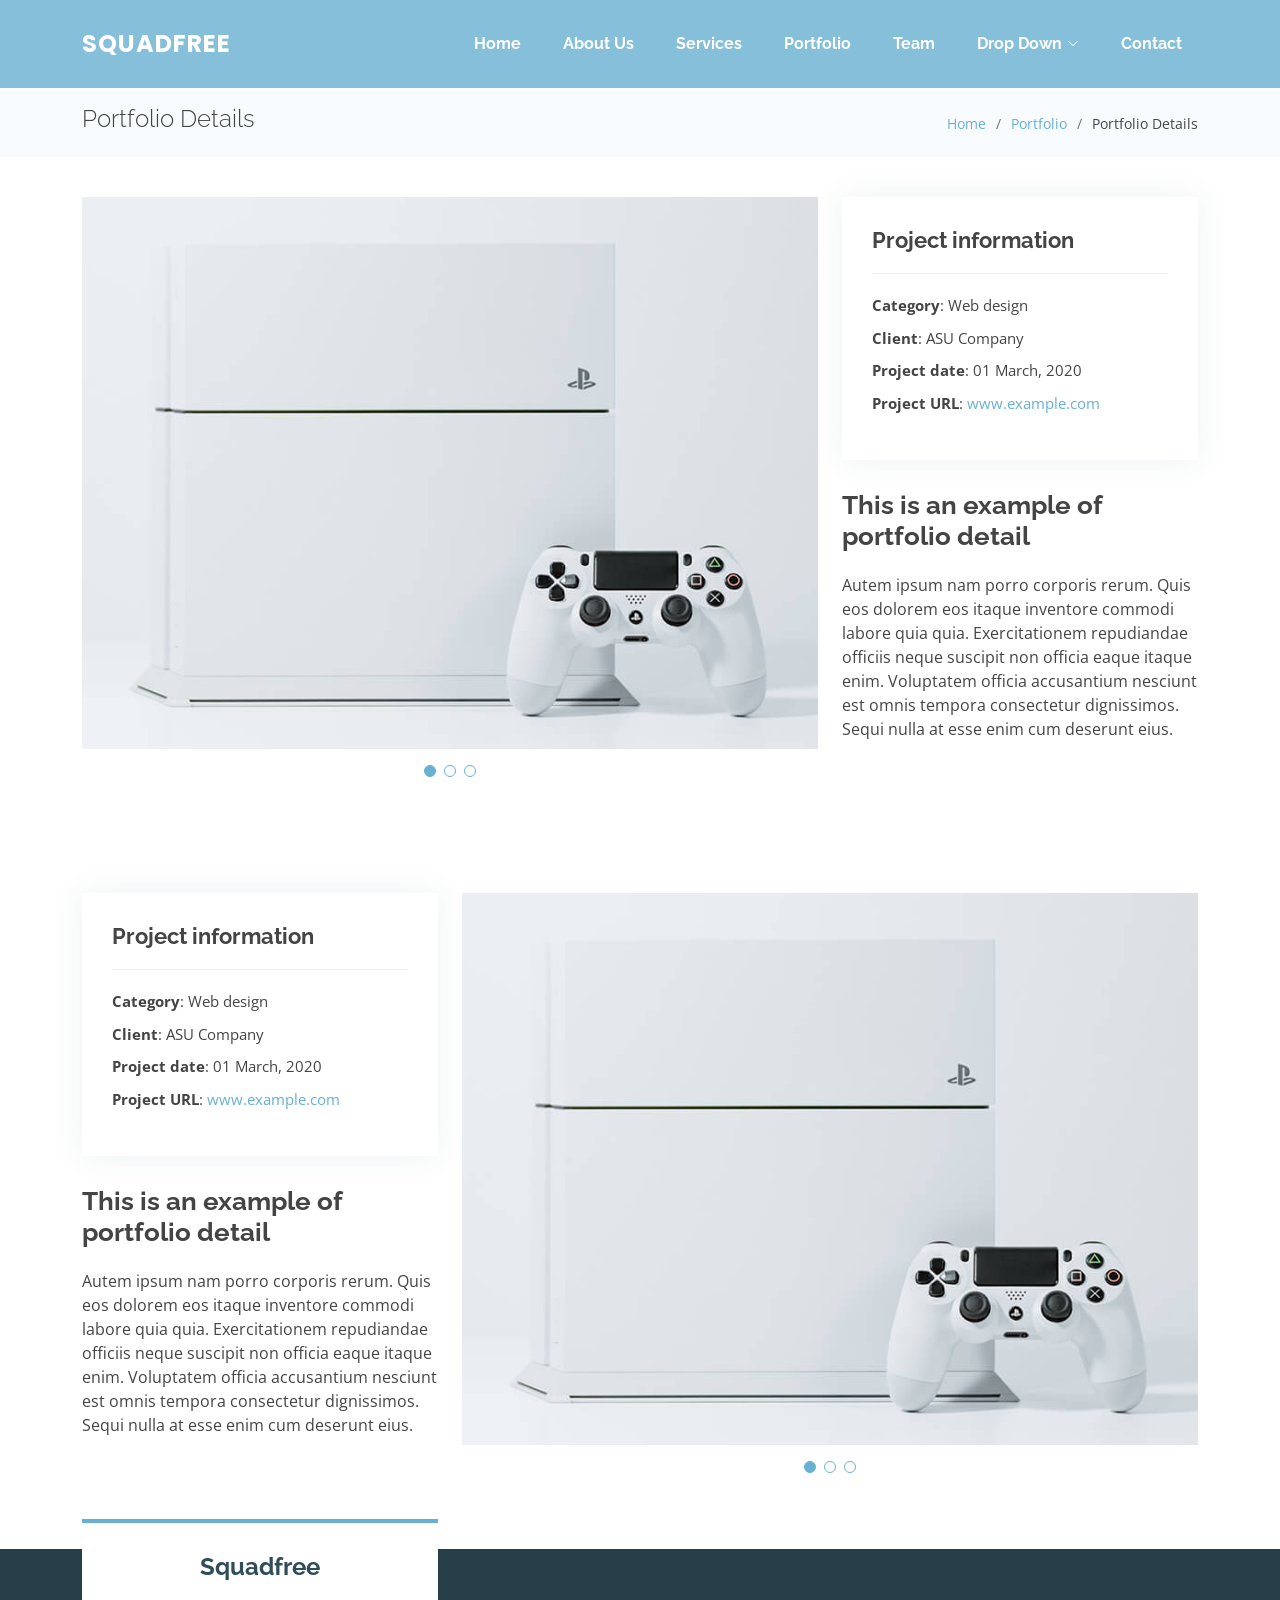
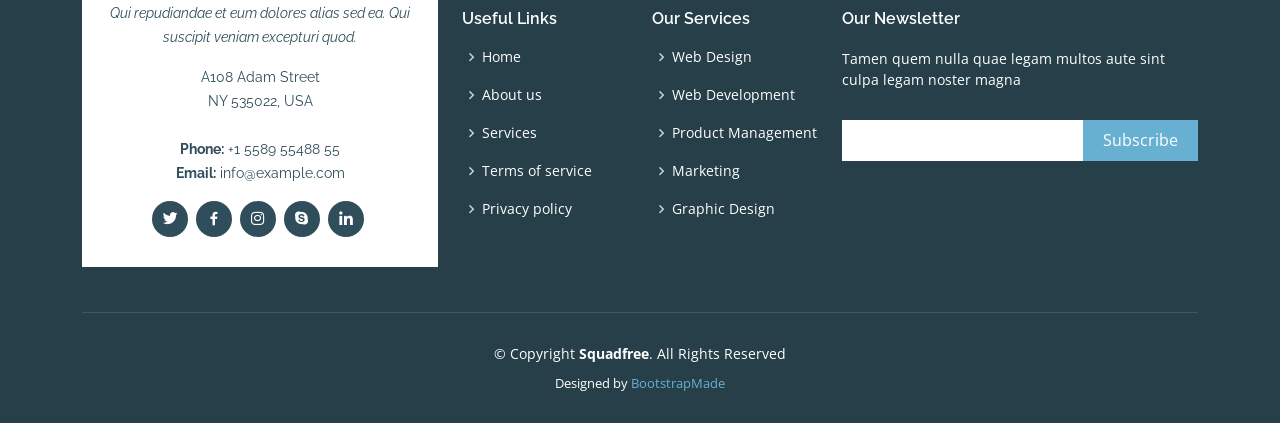
<file: resources/views/temp/portfolio-details.html>
<!DOCTYPE html>
<html lang="en">

<head>
  <meta charset="utf-8">
  <meta content="width=device-width, initial-scale=1.0" name="viewport">

  <title>Portfolio Details - Squadfree Bootstrap Template</title>
  <meta content="" name="description">
  <meta content="" name="keywords">

  <!-- Favicons -->
  <link href="assets/img/favicon.png" rel="icon">
  <link href="assets/img/apple-touch-icon.png" rel="apple-touch-icon">

  <!-- Google Fonts -->
  <link href="https://fonts.googleapis.com/css?family=Open+Sans:300,300i,400,400i,600,600i,700,700i|Raleway:300,300i,400,400i,500,500i,600,600i,700,700i|Poppins:300,300i,400,400i,500,500i,600,600i,700,700i" rel="stylesheet">

  <!-- Vendor CSS Files -->
  <link href="assets/vendor/aos/aos.css" rel="stylesheet">
  <link href="assets/vendor/bootstrap/css/bootstrap.min.css" rel="stylesheet">
  <link href="assets/vendor/bootstrap-icons/bootstrap-icons.css" rel="stylesheet">
  <link href="assets/vendor/boxicons/css/boxicons.min.css" rel="stylesheet">
  <link href="assets/vendor/glightbox/css/glightbox.min.css" rel="stylesheet">
  <link href="assets/vendor/swiper/swiper-bundle.min.css" rel="stylesheet">

  <!-- Template Main CSS File -->
  <link href="assets/css/style.css" rel="stylesheet">

  <!-- =======================================================
  * Template Name: Squadfree - v4.5.0
  * Template URL: https://bootstrapmade.com/squadfree-free-bootstrap-template-creative/
  * Author: BootstrapMade.com
  * License: https://bootstrapmade.com/license/
  ======================================================== -->
</head>

<body>

  <!-- ======= Header ======= -->
  <header id="header" class="fixed-top ">
    <div class="container d-flex align-items-center justify-content-between">

      <div class="logo">
        <h1 class="text-light"><a href="index.html"><span>Squadfree</span></a></h1>
        <!-- Uncomment below if you prefer to use an image logo -->
        <!-- <a href="index.html"><img src="assets/img/logo.png" alt="" class="img-fluid"></a>-->
      </div>

      <nav id="navbar" class="navbar">
        <ul>
          <li><a class="nav-link scrollto " href="#hero">Home</a></li>
          <li><a class="nav-link scrollto" href="#about">About Us</a></li>
          <li><a class="nav-link scrollto" href="#services">Services</a></li>
          <li><a class="nav-link scrollto" href="#portfolio">Portfolio</a></li>
          <li><a class="nav-link scrollto" href="#team">Team</a></li>
          <li class="dropdown"><a href="#"><span>Drop Down</span> <i class="bi bi-chevron-down"></i></a>
            <ul>
              <li><a href="#">Drop Down 1</a></li>
              <li class="dropdown"><a href="#"><span>Deep Drop Down</span> <i class="bi bi-chevron-right"></i></a>
                <ul>
                  <li><a href="#">Deep Drop Down 1</a></li>
                  <li><a href="#">Deep Drop Down 2</a></li>
                  <li><a href="#">Deep Drop Down 3</a></li>
                  <li><a href="#">Deep Drop Down 4</a></li>
                  <li><a href="#">Deep Drop Down 5</a></li>
                </ul>
              </li>
              <li><a href="#">Drop Down 2</a></li>
              <li><a href="#">Drop Down 3</a></li>
              <li><a href="#">Drop Down 4</a></li>
            </ul>
          </li>
          <li><a class="nav-link scrollto" href="#contact">Contact</a></li>
        </ul>
        <i class="bi bi-list mobile-nav-toggle"></i>
      </nav><!-- .navbar -->

    </div>
  </header><!-- End Header -->

  <main id="main">

    <!-- ======= Breadcrumbs Section ======= -->
    <section class="breadcrumbs">
      <div class="container">

        <div class="d-flex justify-content-between align-items-center">
          <h2>Portfolio Details</h2>
          <ol>
            <li><a href="index.html">Home</a></li>
            <li><a href="portfolio.html">Portfolio</a></li>
            <li>Portfolio Details</li>
          </ol>
        </div>

      </div>
    </section><!-- Breadcrumbs Section -->

    <!-- ======= Portfolio Details Section ======= -->
    <section id="portfolio-details" class="portfolio-details">
      <div class="container">

        <div class="row gy-4">

          <div class="col-lg-8">
            <div class="portfolio-details-slider swiper">
              <div class="swiper-wrapper align-items-center">

                <div class="swiper-slide">
                  <img src="assets/img/portfolio/portfolio-1.jpg" alt="">
                </div>

                <div class="swiper-slide">
                  <img src="assets/img/portfolio/portfolio-2.jpg" alt="">
                </div>

                <div class="swiper-slide">
                  <img src="assets/img/portfolio/portfolio-3.jpg" alt="">
                </div>

              </div>
              <div class="swiper-pagination"></div>
            </div>
          </div>

          <div class="col-lg-4">
            <div class="portfolio-info">
              <h3>Project information</h3>
              <ul>
                <li><strong>Category</strong>: Web design</li>
                <li><strong>Client</strong>: ASU Company</li>
                <li><strong>Project date</strong>: 01 March, 2020</li>
                <li><strong>Project URL</strong>: <a href="#">www.example.com</a></li>
              </ul>
            </div>
            <div class="portfolio-description">
              <h2>This is an example of portfolio detail</h2>
              <p>
                Autem ipsum nam porro corporis rerum. Quis eos dolorem eos itaque inventore commodi labore quia quia. Exercitationem repudiandae officiis neque suscipit non officia eaque itaque enim. Voluptatem officia accusantium nesciunt est omnis tempora consectetur dignissimos. Sequi nulla at esse enim cum deserunt eius.
              </p>
            </div>
          </div>

        </div>

      </div>
    </section><!-- End Portfolio Details Section -->
    <!-- ======= Portfolio Details Section ======= -->
    <section id="portfolio-details" class="portfolio-details">
      <div class="container">

        <div class="row gy-4">
        <div class="col-lg-4">
                    <div class="portfolio-info">
                      <h3>Project information</h3>
                      <ul>
                        <li><strong>Category</strong>: Web design</li>
                        <li><strong>Client</strong>: ASU Company</li>
                        <li><strong>Project date</strong>: 01 March, 2020</li>
                        <li><strong>Project URL</strong>: <a href="#">www.example.com</a></li>
                      </ul>
                    </div>
                    <div class="portfolio-description">
                      <h2>This is an example of portfolio detail</h2>
                      <p>
                        Autem ipsum nam porro corporis rerum. Quis eos dolorem eos itaque inventore commodi labore quia quia. Exercitationem repudiandae officiis neque suscipit non officia eaque itaque enim. Voluptatem officia accusantium nesciunt est omnis tempora consectetur dignissimos. Sequi nulla at esse enim cum deserunt eius.
                      </p>
                    </div>
                  </div>
          <div class="col-lg-8">
            <div class="portfolio-details-slider swiper">
              <div class="swiper-wrapper align-items-center">

                <div class="swiper-slide">
                  <img src="assets/img/portfolio/portfolio-1.jpg" alt="">
                </div>

                <div class="swiper-slide">
                  <img src="assets/img/portfolio/portfolio-2.jpg" alt="">
                </div>

                <div class="swiper-slide">
                  <img src="assets/img/portfolio/portfolio-3.jpg" alt="">
                </div>

              </div>
              <div class="swiper-pagination"></div>
            </div>
          </div>

          

        </div>

      </div>
    </section><!-- End Portfolio Details Section -->

  </main><!-- End #main -->

  <!-- ======= Footer ======= -->
  <footer id="footer">
    <div class="footer-top">
      <div class="container">
        <div class="row">

          <div class="col-lg-4 col-md-6">
            <div class="footer-info">
              <h3>Squadfree</h3>
              <p class="pb-3"><em>Qui repudiandae et eum dolores alias sed ea. Qui suscipit veniam excepturi quod.</em></p>
              <p>
                A108 Adam Street <br>
                NY 535022, USA<br><br>
                <strong>Phone:</strong> +1 5589 55488 55<br>
                <strong>Email:</strong> info@example.com<br>
              </p>
              <div class="social-links mt-3">
                <a href="#" class="twitter"><i class="bx bxl-twitter"></i></a>
                <a href="#" class="facebook"><i class="bx bxl-facebook"></i></a>
                <a href="#" class="instagram"><i class="bx bxl-instagram"></i></a>
                <a href="#" class="google-plus"><i class="bx bxl-skype"></i></a>
                <a href="#" class="linkedin"><i class="bx bxl-linkedin"></i></a>
              </div>
            </div>
          </div>

          <div class="col-lg-2 col-md-6 footer-links">
            <h4>Useful Links</h4>
            <ul>
              <li><i class="bx bx-chevron-right"></i> <a href="#">Home</a></li>
              <li><i class="bx bx-chevron-right"></i> <a href="#">About us</a></li>
              <li><i class="bx bx-chevron-right"></i> <a href="#">Services</a></li>
              <li><i class="bx bx-chevron-right"></i> <a href="#">Terms of service</a></li>
              <li><i class="bx bx-chevron-right"></i> <a href="#">Privacy policy</a></li>
            </ul>
          </div>

          <div class="col-lg-2 col-md-6 footer-links">
            <h4>Our Services</h4>
            <ul>
              <li><i class="bx bx-chevron-right"></i> <a href="#">Web Design</a></li>
              <li><i class="bx bx-chevron-right"></i> <a href="#">Web Development</a></li>
              <li><i class="bx bx-chevron-right"></i> <a href="#">Product Management</a></li>
              <li><i class="bx bx-chevron-right"></i> <a href="#">Marketing</a></li>
              <li><i class="bx bx-chevron-right"></i> <a href="#">Graphic Design</a></li>
            </ul>
          </div>

          <div class="col-lg-4 col-md-6 footer-newsletter">
            <h4>Our Newsletter</h4>
            <p>Tamen quem nulla quae legam multos aute sint culpa legam noster magna</p>
            <form action="" method="post">
              <input type="email" name="email"><input type="submit" value="Subscribe">
            </form>

          </div>

        </div>
      </div>
    </div>

    <div class="container">
      <div class="copyright">
        &copy; Copyright <strong><span>Squadfree</span></strong>. All Rights Reserved
      </div>
      <div class="credits">
        <!-- All the links in the footer should remain intact. -->
        <!-- You can delete the links only if you purchased the pro version. -->
        <!-- Licensing information: https://bootstrapmade.com/license/ -->
        <!-- Purchase the pro version with working PHP/AJAX contact form: https://bootstrapmade.com/squadfree-free-bootstrap-template-creative/ -->
        Designed by <a href="https://bootstrapmade.com/">BootstrapMade</a>
      </div>
    </div>
  </footer><!-- End Footer -->

  <a href="#" class="back-to-top d-flex align-items-center justify-content-center"><i class="bi bi-arrow-up-short"></i></a>

  <!-- Vendor JS Files -->
  <script src="assets/vendor/aos/aos.js"></script>
  <script src="assets/vendor/bootstrap/js/bootstrap.bundle.min.js"></script>
  <script src="assets/vendor/glightbox/js/glightbox.min.js"></script>
  <script src="assets/vendor/isotope-layout/isotope.pkgd.min.js"></script>
  <script src="assets/vendor/php-email-form/validate.js"></script>
  <script src="assets/vendor/purecounter/purecounter.js"></script>
  <script src="assets/vendor/swiper/swiper-bundle.min.js"></script>

  <!-- Template Main JS File -->
  <script src="assets/js/main.js"></script>

</body>

</html>
</file>
<file: resources/views/temp/assets/css/style.css>
/**
* Template Name: Squadfree - v4.5.0
* Template URL: https://bootstrapmade.com/squadfree-free-bootstrap-template-creative/
* Author: BootstrapMade.com
* License: https://bootstrapmade.com/license/
*/

/*--------------------------------------------------------------
# General
--------------------------------------------------------------*/
body {
  font-family: "Open Sans", sans-serif;
  color: #444444;
}

a {
  text-decoration: none;
  color: #67b0d1;
}

a:hover {
  color: #8ec4dd;
  text-decoration: none;
}

h1, h2, h3, h4, h5, h6 {
  font-family: "Raleway", sans-serif;
}

#main {
  margin-top: 90px;
}

/*--------------------------------------------------------------
# Back to top button
--------------------------------------------------------------*/
.back-to-top {
  position: fixed;
  visibility: hidden;
  opacity: 0;
  right: 15px;
  bottom: 15px;
  z-index: 998;
  background: #67b0d1;
  width: 40px;
  height: 40px;
  border-radius: 50px;
  transition: all 0.4s;
}
.back-to-top i {
  font-size: 24px;
  color: #fff;
  line-height: 0;
}
.back-to-top:hover {
  background: #86c0da;
  color: #fff;
}
.back-to-top.active {
  visibility: visible;
  opacity: 1;
}

/*--------------------------------------------------------------
# Disable aos animation delay on mobile devices
--------------------------------------------------------------*/
@media screen and (max-width: 768px) {
  [data-aos-delay] {
    transition-delay: 0 !important;
  }
}
/*--------------------------------------------------------------
# Header
--------------------------------------------------------------*/
#header {
  transition: all 0.5s;
  z-index: 997;
  transition: all 0.5s;
  padding: 24px 0;
  background: rgba(103, 176, 209, 0.8);
}
#header.header-transparent {
  background: transparent;
}
#header.header-scrolled {
  background: rgba(55, 142, 181, 0.9);
  padding: 12px;
}
#header .logo h1 {
  font-size: 24px;
  margin: 0;
  line-height: 1;
  font-weight: 700;
  letter-spacing: 1px;
  font-family: "Poppins", sans-serif;
  text-transform: uppercase;
}
#header .logo h1 a, #header .logo h1 a:hover {
  color: #fff;
  text-decoration: none;
}
#header .logo img {
  padding: 0;
  margin: 0;
  max-height: 40px;
}
@media (max-width: 768px) {
  #header.header-scrolled {
    padding: 15px 0;
  }
}

/*--------------------------------------------------------------
# Navigation Menu
--------------------------------------------------------------*/
/**
* Desktop Navigation 
*/
.navbar {
  padding: 0;
}
.navbar ul {
  margin: 0;
  padding: 0;
  display: flex;
  list-style: none;
  align-items: center;
}
.navbar li {
  position: relative;
}
.navbar a, .navbar a:focus {
  display: flex;
  align-items: center;
  justify-content: space-between;
  padding: 8px 16px;
  margin-left: 10px;
  font-family: "Raleway", sans-serif;
  font-size: 16px;
  font-weight: 700;
  color: #fff;
  white-space: nowrap;
  transition: 0.3s;
}
.navbar a i, .navbar a:focus i {
  font-size: 12px;
  line-height: 0;
  margin-left: 5px;
}
.navbar a:hover, .navbar .active, .navbar .active:focus, .navbar li:hover > a {
  background: rgba(255, 255, 255, 0.2);
}
.navbar .dropdown ul {
  display: block;
  position: absolute;
  left: 10px;
  top: calc(100% + 30px);
  margin: 0;
  padding: 10px 0;
  z-index: 99;
  opacity: 0;
  visibility: hidden;
  background: #fff;
  box-shadow: 0px 0px 30px rgba(127, 137, 161, 0.25);
  transition: 0.3s;
}
.navbar .dropdown ul li {
  min-width: 200px;
}
.navbar .dropdown ul a {
  padding: 10px 20px;
  font-size: 15px;
  text-transform: none;
  font-weight: 600;
  color: #2f4d5a;
}
.navbar .dropdown ul a i {
  font-size: 12px;
}
.navbar .dropdown ul a:hover, .navbar .dropdown ul .active:hover, .navbar .dropdown ul li:hover > a {
  color: #67b0d1;
}
.navbar .dropdown:hover > ul {
  opacity: 1;
  top: 100%;
  visibility: visible;
}
.navbar .dropdown .dropdown ul {
  top: 0;
  left: calc(100% - 30px);
  visibility: hidden;
}
.navbar .dropdown .dropdown:hover > ul {
  opacity: 1;
  top: 0;
  left: 100%;
  visibility: visible;
}
@media (max-width: 1366px) {
  .navbar .dropdown .dropdown ul {
    left: -90%;
  }
  .navbar .dropdown .dropdown:hover > ul {
    left: -100%;
  }
}

/**
* Mobile Navigation 
*/
.mobile-nav-toggle {
  color: #fff;
  font-size: 28px;
  cursor: pointer;
  display: none;
  line-height: 0;
  transition: 0.5s;
}

@media (max-width: 991px) {
  .mobile-nav-toggle {
    display: block;
  }

  .navbar ul {
    display: none;
  }
}
.navbar-mobile {
  position: fixed;
  overflow: hidden;
  top: 0;
  right: 0;
  left: 0;
  bottom: 0;
  background: rgba(43, 111, 142, 0.9);
  transition: 0.3s;
}
.navbar-mobile .mobile-nav-toggle {
  position: absolute;
  top: 15px;
  right: 15px;
}
.navbar-mobile ul {
  display: block;
  position: absolute;
  top: 55px;
  right: 15px;
  bottom: 15px;
  left: 15px;
  padding: 10px 0;
  background-color: #fff;
  overflow-y: auto;
  transition: 0.3s;
}
.navbar-mobile a, .navbar-mobile a:focus {
  padding: 10px 20px;
  font-size: 15px;
  color: #2f4d5a;
}
.navbar-mobile a:hover, .navbar-mobile .active, .navbar-mobile li:hover > a {
  color: #67b0d1;
}
.navbar-mobile .getstarted, .navbar-mobile .getstarted:focus {
  margin: 15px;
}
.navbar-mobile .dropdown ul {
  position: static;
  display: none;
  margin: 10px 20px;
  padding: 10px 0;
  z-index: 99;
  opacity: 1;
  visibility: visible;
  background: #fff;
  box-shadow: 0px 0px 30px rgba(127, 137, 161, 0.25);
}
.navbar-mobile .dropdown ul li {
  min-width: 200px;
}
.navbar-mobile .dropdown ul a {
  padding: 10px 20px;
}
.navbar-mobile .dropdown ul a i {
  font-size: 12px;
}
.navbar-mobile .dropdown ul a:hover, .navbar-mobile .dropdown ul .active:hover, .navbar-mobile .dropdown ul li:hover > a {
  color: #67b0d1;
}
.navbar-mobile .dropdown > .dropdown-active {
  display: block;
}

/*--------------------------------------------------------------
# Hero Section
--------------------------------------------------------------*/
#hero {
  width: 100%;
  height: 100vh;
  background: linear-gradient(rgba(55, 142, 181, 0.5), rgba(55, 142, 181, 0.2)), url("../img/hero-bg.jpg") top center;
  background-size: cover;
  position: relative;
  margin-bottom: -90px;
}
#hero .hero-container {
  position: absolute;
  bottom: 0;
  top: 0;
  left: 0;
  right: 0;
  display: flex;
  justify-content: center;
  align-items: center;
  flex-direction: column;
  text-align: center;
}
#hero h1 {
  margin: 0 0 10px 0;
  font-size: 64px;
  font-weight: 700;
  line-height: 56px;
  text-transform: uppercase;
  color: #fff;
  text-shadow: -1px 0 2px #2f4d5a;
}
#hero h2 {
  color: #fff;
  margin-bottom: 50px;
  font-size: 20px;
  text-transform: uppercase;
  font-weight: 700;
  text-shadow: -1px 0 2px #2f4d5a;
}
#hero .btn-get-started {
  font-size: 36px;
  display: inline-block;
  padding: 4px 0;
  border-radius: 50px;
  transition: 0.3s ease-in-out;
  margin: 10px;
  width: 64px;
  height: 64px;
  text-align: center;
  border: 2px solid #fff;
  color: #fff;
}
#hero .btn-get-started:hover {
  padding-top: 8px;
  background: rgba(255, 255, 255, 0.15);
}
@media (min-width: 1024px) {
  #hero {
    background-attachment: fixed;
  }
}
@media (max-width: 768px) {
  #hero h1 {
    font-size: 28px;
    line-height: 36px;
  }
  #hero h2 {
    font-size: 18px;
    line-height: 24px;
    margin-bottom: 30px;
  }
}

/*--------------------------------------------------------------
# Sections General
--------------------------------------------------------------*/
section {
  padding: 60px 0;
  overflow: hidden;
}

.section-bg {
  background-color: #f4f9fc;
}

.section-title {
  text-align: center;
  padding-bottom: 30px;
}
.section-title h2 {
  font-size: 32px;
  font-weight: bold;
  position: relative;
  margin-bottom: 30px;
  color: #2f4d5a;
  z-index: 2;
}
.section-title h2::after {
  content: "";
  position: absolute;
  left: 50%;
  top: 50%;
  transform: translate(-50%, -50%);
  width: 122px;
  height: 66px;
  background: url(../img/section-title-bg.png) no-repeat;
  z-index: -1;
}
.section-title p {
  margin-bottom: 0;
}

/*--------------------------------------------------------------
# Breadcrumbs
--------------------------------------------------------------*/
.breadcrumbs {
  padding: 15px 0;
  background-color: #f8fbfd;
  min-height: 40px;
}
.breadcrumbs h2 {
  font-size: 24px;
  font-weight: 300;
}
.breadcrumbs ol {
  display: flex;
  flex-wrap: wrap;
  list-style: none;
  padding: 0;
  margin: 0;
  font-size: 14px;
}
.breadcrumbs ol li + li {
  padding-left: 10px;
}
.breadcrumbs ol li + li::before {
  display: inline-block;
  padding-right: 10px;
  color: #6c757d;
  content: "/";
}
@media (max-width: 768px) {
  .breadcrumbs .d-flex {
    display: block !important;
  }
  .breadcrumbs ol {
    display: block;
  }
  .breadcrumbs ol li {
    display: inline-block;
  }
}

/*--------------------------------------------------------------
# About
--------------------------------------------------------------*/
.about {
  background: url("../img/about-bg.jpg") center center no-repeat;
  background-size: cover;
  padding: 60px 0;
  position: relative;
}
.about::before {
  content: "";
  position: absolute;
  left: 0;
  right: 0;
  top: 0;
  bottom: 0;
  background: rgba(255, 255, 255, 0.75);
  z-index: 9;
}
.about .container {
  position: relative;
  z-index: 10;
}
.about .content {
  padding: 30px 30px 30px 0;
}
.about .content h3 {
  font-weight: 700;
  font-size: 34px;
  color: #2f4d5a;
  margin-bottom: 30px;
}
.about .content p {
  margin-bottom: 30px;
}
.about .content .about-btn {
  display: inline-block;
  background: #67b0d1;
  padding: 6px 44px 8px 30px;
  color: #fff;
  border-radius: 50px;
  transition: 0.3s;
  position: relative;
}
.about .content .about-btn i {
  font-size: 18px;
  position: absolute;
  right: 18px;
  top: 9px;
}
.about .content .about-btn:hover {
  background: #7bbad7;
}
.about .icon-boxes .icon-box {
  margin-top: 30px;
}
.about .icon-boxes .icon-box i {
  font-size: 40px;
  color: #67b0d1;
  margin-bottom: 10px;
}
.about .icon-boxes .icon-box h4 {
  font-size: 20px;
  font-weight: 700;
  margin: 0 0 10px 0;
}
.about .icon-boxes .icon-box p {
  font-size: 15px;
  color: #848484;
}
@media (max-width: 1200px) {
  .about .content {
    padding-right: 0;
  }
}
@media (max-width: 768px) {
  .about {
    text-align: center;
  }
}

/*--------------------------------------------------------------
# Services
--------------------------------------------------------------*/
.services .icon-box {
  padding: 30px;
  position: relative;
  overflow: hidden;
  background: #fff;
  box-shadow: 0 0 29px 0 rgba(68, 88, 144, 0.12);
  transition: all 0.3s ease-in-out;
  border-radius: 8px;
  z-index: 1;
}
.services .icon-box::before {
  content: "";
  position: absolute;
  background: white;
  right: 0;
  left: 0;
  bottom: 0;
  top: 100%;
  transition: all 0.3s;
  z-index: -1;
}
.services .icon-box:hover::before {
  background: #67b0d1;
  top: 0;
  border-radius: 0px;
}
.services .icon {
  margin-bottom: 15px;
}
.services .icon i {
  font-size: 48px;
  line-height: 1;
  color: #67b0d1;
  transition: all 0.3s ease-in-out;
}
.services .title {
  font-weight: 700;
  margin-bottom: 15px;
  font-size: 18px;
}
.services .title a {
  color: #111;
}
.services .description {
  font-size: 15px;
  line-height: 28px;
  margin-bottom: 0;
}
.services .icon-box:hover .title a, .services .icon-box:hover .description {
  color: #fff;
}
.services .icon-box:hover .icon i {
  color: #fff;
}

/*--------------------------------------------------------------
# Counts
--------------------------------------------------------------*/
.counts {
  padding-bottom: 30px;
}
.counts .count-box {
  padding: 30px;
  width: 100%;
}
.counts .count-box i {
  display: block;
  font-size: 44px;
  color: #67b0d1;
  float: left;
  line-height: 0;
}
.counts .count-box span {
  font-size: 48px;
  line-height: 40px;
  display: block;
  font-weight: 700;
  color: #2f4d5a;
  margin-left: 60px;
}
.counts .count-box p {
  padding: 15px 0 0 0;
  margin: 0 0 0 60px;
  font-family: "Raleway", sans-serif;
  font-size: 14px;
  color: #49788c;
}
.counts .count-box a {
  font-weight: 600;
  display: block;
  margin-top: 20px;
  color: #49788c;
  font-size: 15px;
  font-family: "Poppins", sans-serif;
  transition: ease-in-out 0.3s;
}
.counts .count-box a:hover {
  color: #6e9fb4;
}

/*--------------------------------------------------------------
# Cta
--------------------------------------------------------------*/
.cta {
  background: linear-gradient(rgba(103, 176, 209, 0.8), rgba(103, 176, 209, 0.8)), url("../img/cta-bg.jpg") fixed center center;
  background-size: cover;
  padding: 60px 0;
}
.cta h3 {
  color: #fff;
  font-size: 28px;
  font-weight: 700;
}
.cta p {
  color: #fff;
}
.cta .cta-btn {
  font-family: "Raleway", sans-serif;
  text-transform: uppercase;
  font-weight: 500;
  font-size: 16px;
  letter-spacing: 1px;
  display: inline-block;
  padding: 8px 28px;
  border-radius: 25px;
  transition: 0.5s;
  margin-top: 10px;
  border: 2px solid rgba(255, 255, 255, 0.5);
  color: #fff;
}
.cta .cta-btn:hover {
  border-color: #fff;
}

/*--------------------------------------------------------------
# Portfolio
--------------------------------------------------------------*/
.portfolio .portfolio-item {
  margin-bottom: 30px;
}
.portfolio #portfolio-flters {
  padding: 0;
  margin: 0 auto 35px auto;
  list-style: none;
  text-align: center;
  background: #ecf5f9;
  border-radius: 50px;
  padding: 2px 15px;
}
.portfolio #portfolio-flters li {
  cursor: pointer;
  display: inline-block;
  padding: 10px 15px 8px 15px;
  font-size: 14px;
  font-weight: 600;
  line-height: 1;
  text-transform: uppercase;
  color: #2f4d5a;
  margin-bottom: 5px;
  transition: all 0.3s ease-in-out;
}
.portfolio #portfolio-flters li:hover, .portfolio #portfolio-flters li.filter-active {
  color: #67b0d1;
}
.portfolio #portfolio-flters li:last-child {
  margin-right: 0;
}
.portfolio .portfolio-wrap {
  transition: 0.3s;
  position: relative;
  overflow: hidden;
  z-index: 1;
}
.portfolio .portfolio-wrap::before {
  content: "";
  background: rgba(255, 255, 255, 0.5);
  position: absolute;
  left: 0;
  right: 0;
  top: 0;
  bottom: 0;
  transition: all ease-in-out 0.3s;
  z-index: 2;
  opacity: 0;
}
.portfolio .portfolio-wrap .portfolio-links {
  opacity: 1;
  left: 0;
  right: 0;
  bottom: -60px;
  z-index: 3;
  position: absolute;
  transition: all ease-in-out 0.3s;
  display: flex;
  justify-content: center;
}
.portfolio .portfolio-wrap .portfolio-links a {
  color: #fff;
  font-size: 28px;
  text-align: center;
  background: rgba(103, 176, 209, 0.75);
  transition: 0.3s;
  width: 50%;
}
.portfolio .portfolio-wrap .portfolio-links a:hover {
  background: rgba(103, 176, 209, 0.95);
}
.portfolio .portfolio-wrap .portfolio-links a + a {
  border-left: 1px solid #8ec4dd;
}
.portfolio .portfolio-wrap:hover::before {
  top: 0;
  left: 0;
  right: 0;
  bottom: 0;
  opacity: 1;
}
.portfolio .portfolio-wrap:hover .portfolio-links {
  opacity: 1;
  bottom: 0;
}

/*--------------------------------------------------------------
# Portfolio Details
--------------------------------------------------------------*/
.portfolio-details {
  padding-top: 40px;
}
.portfolio-details .portfolio-details-slider img {
  width: 100%;
}
.portfolio-details .portfolio-details-slider .swiper-pagination {
  margin-top: 20px;
  position: relative;
}
.portfolio-details .portfolio-details-slider .swiper-pagination .swiper-pagination-bullet {
  width: 12px;
  height: 12px;
  background-color: #fff;
  opacity: 1;
  border: 1px solid #67b0d1;
}
.portfolio-details .portfolio-details-slider .swiper-pagination .swiper-pagination-bullet-active {
  background-color: #67b0d1;
}
.portfolio-details .portfolio-info {
  padding: 30px;
  box-shadow: 0px 0 30px rgba(47, 77, 90, 0.08);
}
.portfolio-details .portfolio-info h3 {
  font-size: 22px;
  font-weight: 700;
  margin-bottom: 20px;
  padding-bottom: 20px;
  border-bottom: 1px solid #eee;
}
.portfolio-details .portfolio-info ul {
  list-style: none;
  padding: 0;
  font-size: 15px;
}
.portfolio-details .portfolio-info ul li + li {
  margin-top: 10px;
}
.portfolio-details .portfolio-description {
  padding-top: 30px;
}
.portfolio-details .portfolio-description h2 {
  font-size: 26px;
  font-weight: 700;
  margin-bottom: 20px;
}
.portfolio-details .portfolio-description p {
  padding: 0;
}

/*--------------------------------------------------------------
# Testimonials
--------------------------------------------------------------*/
.testimonials .testimonials-carousel, .testimonials .testimonials-slider {
  overflow: hidden;
}
.testimonials .testimonials-carousel, .testimonials .testimonials-slider {
  overflow: hidden;
}
.testimonials .testimonial-item {
  box-sizing: content-box;
  text-align: center;
  min-height: 320px;
}
.testimonials .testimonial-item .testimonial-img {
  width: 90px;
  border-radius: 50%;
  margin: 0 auto;
}
.testimonials .testimonial-item h3 {
  font-size: 18px;
  font-weight: bold;
  margin: 10px 0 5px 0;
  color: #111;
}
.testimonials .testimonial-item h4 {
  font-size: 14px;
  color: #999;
  margin: 0;
}
.testimonials .testimonial-item .quote-icon-left, .testimonials .testimonial-item .quote-icon-right {
  color: #d5e9f2;
  font-size: 26px;
}
.testimonials .testimonial-item .quote-icon-left {
  display: inline-block;
  left: -5px;
  position: relative;
}
.testimonials .testimonial-item .quote-icon-right {
  display: inline-block;
  right: -5px;
  position: relative;
  top: 10px;
}
.testimonials .testimonial-item p {
  font-style: italic;
  margin: 0 15px 15px 15px;
  padding: 20px;
  background: #fff;
  position: relative;
  margin-bottom: 35px;
  border-radius: 6px;
  box-shadow: 0px 2px 15px rgba(0, 0, 0, 0.1);
}
.testimonials .testimonial-item p::after {
  content: "";
  width: 0;
  height: 0;
  border-top: 20px solid #fff;
  border-right: 20px solid transparent;
  border-left: 20px solid transparent;
  position: absolute;
  bottom: -20px;
  left: calc(50% - 20px);
}
.testimonials .swiper-pagination {
  margin-top: 20px;
  position: relative;
}
.testimonials .swiper-pagination .swiper-pagination-bullet {
  width: 12px;
  height: 12px;
  background-color: #fff;
  opacity: 1;
  border: 1px solid #67b0d1;
}
.testimonials .swiper-pagination .swiper-pagination-bullet-active {
  background-color: #67b0d1;
}

/*--------------------------------------------------------------
# Team
--------------------------------------------------------------*/
.team .member {
  text-align: center;
  margin-bottom: 80px;
  position: relative;
}
.team .member .pic {
  overflow: hidden;
}
.team .member .member-info {
  position: absolute;
  top: 85%;
  left: 20px;
  right: 20px;
  background: #fff;
  padding: 20px 0;
  color: #2f4d5a;
  box-shadow: 0px 2px 15px rgba(0, 0, 0, 0.1);
  max-height: 95px;
  overflow: hidden;
  transition: max-height 0.5s ease-in-out;
}
.team .member:hover .member-info {
  max-height: 300px;
}
.team .member h4 {
  font-weight: 700;
  margin-bottom: 10px;
  font-size: 16px;
  color: #2f4d5a;
  position: relative;
  padding-bottom: 10px;
}
.team .member h4::after {
  content: "";
  position: absolute;
  display: block;
  width: 50px;
  height: 1px;
  background: #b1cbd7;
  bottom: 0;
  left: calc(50% - 25px);
}
.team .member span {
  font-style: italic;
  display: block;
  font-size: 13px;
}
.team .member .social {
  margin-top: 15px;
}
.team .member .social a {
  transition: color 0.3s;
  color: #52869d;
}
.team .member .social a:hover {
  color: #67b0d1;
}
.team .member .social i {
  font-size: 16px;
  margin: 0 2px;
}
@media (max-width: 992px) {
  .team .member {
    margin-bottom: 110px;
  }
}

/*--------------------------------------------------------------
# Contact
--------------------------------------------------------------*/
.contact {
  padding-bottom: 80px;
}
.contact .info-box {
  color: #444444;
  background: #fff;
  text-align: center;
  box-shadow: 0 0 30px rgba(214, 215, 216, 0.6);
  padding: 20px 0 30px 0;
}
.contact .info-box i {
  font-size: 32px;
  color: #67b0d1;
  border-radius: 50%;
  padding: 8px;
  border: 2px dotted #f0f7fa;
}
.contact .info-box h3 {
  font-size: 20px;
  color: #777777;
  font-weight: 700;
  margin: 10px 0;
}
.contact .info-box p {
  padding: 0;
  line-height: 24px;
  font-size: 14px;
  margin-bottom: 0;
}
.contact .php-email-form {
  box-shadow: 0 0 30px rgba(214, 215, 216, 0.6);
  padding: 30px;
  background: #fff;
}
.contact .php-email-form .error-message {
  display: none;
  color: #fff;
  background: #ed3c0d;
  text-align: left;
  padding: 15px;
  font-weight: 600;
}
.contact .php-email-form .error-message br + br {
  margin-top: 25px;
}
.contact .php-email-form .sent-message {
  display: none;
  color: #fff;
  background: #18d26e;
  text-align: center;
  padding: 15px;
  font-weight: 600;
}
.contact .php-email-form .loading {
  display: none;
  background: #fff;
  text-align: center;
  padding: 15px;
}
.contact .php-email-form .loading:before {
  content: "";
  display: inline-block;
  border-radius: 50%;
  width: 24px;
  height: 24px;
  margin: 0 10px -6px 0;
  border: 3px solid #18d26e;
  border-top-color: #eee;
  -webkit-animation: animate-loading 1s linear infinite;
  animation: animate-loading 1s linear infinite;
}
.contact .php-email-form input, .contact .php-email-form textarea {
  border-radius: 0;
  box-shadow: none;
  font-size: 14px;
}
.contact .php-email-form input::focus, .contact .php-email-form textarea::focus {
  background-color: #67b0d1;
}
.contact .php-email-form input {
  padding: 10px 15px;
}
.contact .php-email-form textarea {
  padding: 12px 15px;
}
.contact .php-email-form button[type=submit] {
  background: #67b0d1;
  border: 0;
  padding: 10px 24px;
  color: #fff;
  transition: 0.4s;
}
.contact .php-email-form button[type=submit]:hover {
  background: #8ec4dd;
}
@-webkit-keyframes animate-loading {
  0% {
    transform: rotate(0deg);
  }
  100% {
    transform: rotate(360deg);
  }
}
@keyframes animate-loading {
  0% {
    transform: rotate(0deg);
  }
  100% {
    transform: rotate(360deg);
  }
}

/*--------------------------------------------------------------
# Footer
--------------------------------------------------------------*/
#footer {
  background: #263f49;
  padding: 0 0 30px 0;
  color: #fff;
  font-size: 14px;
}
#footer .footer-top {
  padding: 60px 0 30px 0;
}
#footer .footer-top .footer-info {
  margin-top: -90px;
  margin-bottom: 15px;
  background: white;
  color: #2f4d5a;
  border-top: 4px solid #67b0d1;
  text-align: center;
  padding: 30px 20px;
}
#footer .footer-top .footer-info h3 {
  font-size: 24px;
  margin: 0 0 20px 0;
  padding: 2px 0 2px 0;
  line-height: 1;
  font-weight: 700;
}
#footer .footer-top .footer-info p {
  font-size: 14px;
  line-height: 24px;
  margin-bottom: 0;
  font-family: "Raleway", sans-serif;
}
#footer .footer-top .social-links a {
  font-size: 18px;
  display: inline-block;
  background: #2f4d5a;
  color: #fff;
  line-height: 1;
  padding: 8px 0;
  margin-right: 4px;
  border-radius: 50%;
  text-align: center;
  width: 36px;
  height: 36px;
  transition: 0.3s;
}
#footer .footer-top .social-links a:hover {
  background: #67b0d1;
  color: #fff;
  text-decoration: none;
}
#footer .footer-top h4 {
  font-size: 16px;
  font-weight: 600;
  color: #fff;
  position: relative;
  padding-bottom: 12px;
}
#footer .footer-top .footer-links {
  margin-bottom: 30px;
}
#footer .footer-top .footer-links ul {
  list-style: none;
  padding: 0;
  margin: 0;
}
#footer .footer-top .footer-links ul i {
  padding-right: 2px;
  color: #b5d9e9;
  font-size: 18px;
  line-height: 1;
}
#footer .footer-top .footer-links ul li {
  padding: 10px 0;
  display: flex;
  align-items: center;
}
#footer .footer-top .footer-links ul li:first-child {
  padding-top: 0;
}
#footer .footer-top .footer-links ul a {
  color: #fff;
  transition: 0.3s;
  display: inline-block;
  line-height: 1;
}
#footer .footer-top .footer-links ul a:hover {
  color: #a2cfe3;
}
#footer .footer-top .footer-newsletter form {
  margin-top: 30px;
  background: #fff;
  padding: 6px 10px;
  position: relative;
  border-radius: 4;
}
#footer .footer-top .footer-newsletter form input[type=email] {
  border: 0;
  padding: 4px;
  width: calc(100% - 110px);
}
#footer .footer-top .footer-newsletter form input[type=submit] {
  position: absolute;
  top: 0;
  right: 0;
  bottom: 0;
  border: 0;
  background: none;
  font-size: 16px;
  padding: 0 20px;
  background: #67b0d1;
  color: #fff;
  transition: 0.3s;
  border-radius: 4;
}
#footer .footer-top .footer-newsletter form input[type=submit]:hover {
  background: #409cc5;
}
#footer .copyright {
  border-top: 1px solid #385b6b;
  text-align: center;
  padding-top: 30px;
}
#footer .credits {
  padding-top: 10px;
  text-align: center;
  font-size: 13px;
  color: #fff;
}
@media (max-width: 575px) {
  #footer .footer-top .footer-info {
    margin: -20px 0 30px 0;
  }
}
</file>
